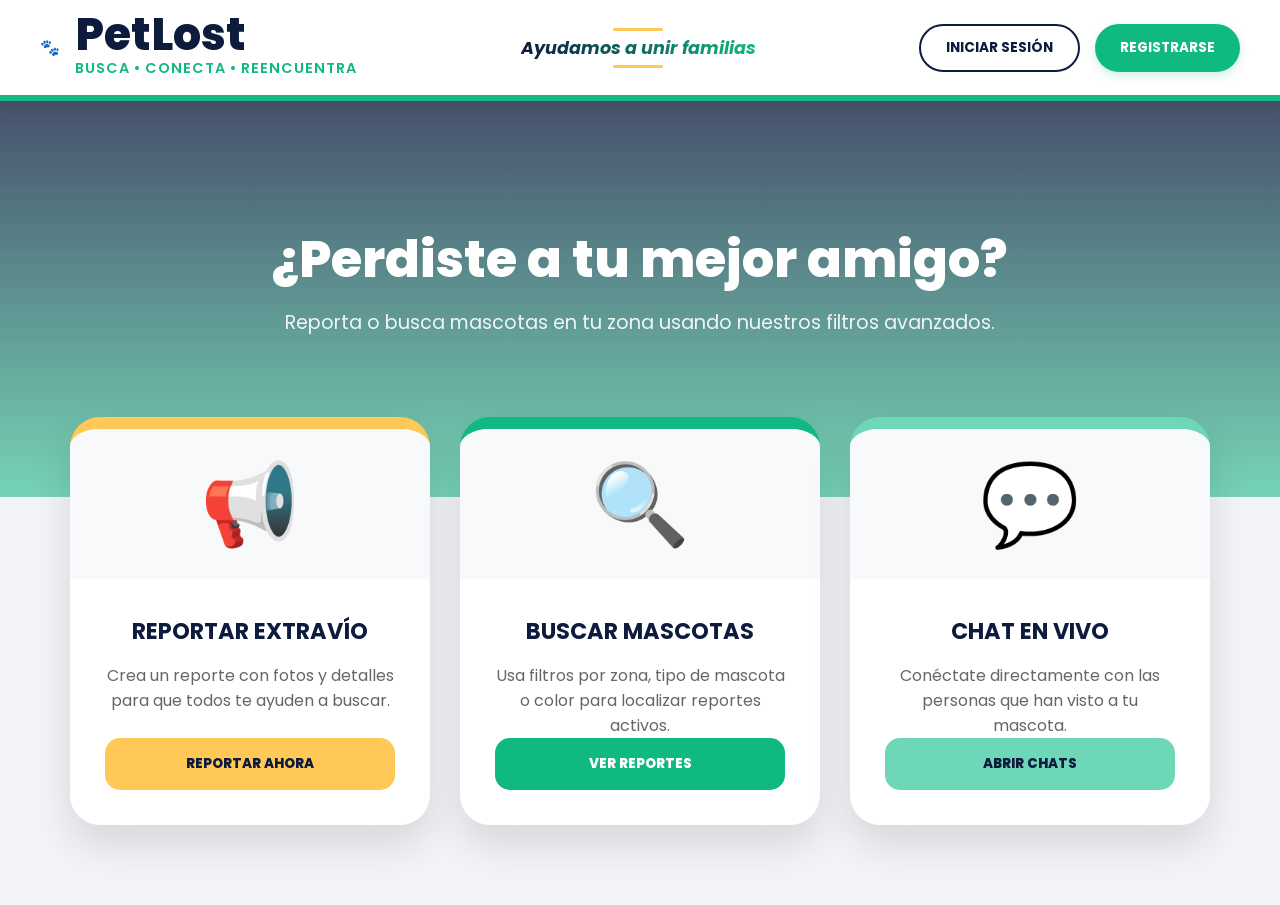
<file: frontend/index.html>
<!DOCTYPE html>
<html lang="es">
<head>
    <meta charset="UTF-8">
    <meta name="viewport" content="width=device-width, initial-scale=1.0">
    <title>PetLost | Ayudamos a unir familias</title>
    <link href="https://fonts.googleapis.com/css2?family=Poppins:wght@400;600;700;800&display=swap" rel="stylesheet">
    <link rel="stylesheet" href="css/style.css">
</head>
<body>

    <nav class="navbar">
        <div class="nav-container">
            <div class="brand-box">
                <div class="logo-placeholder">🐾</div>
                <div class="brand-text">
                    <h1 class="brand-title">PetLost</h1>
                    <span class="brand-tagline">Busca • Conecta • Reencuentra</span>
                </div>
            </div>

            <div class="creative-phrase">
                <div class="decor-line"></div>
                <p>Ayudamos a unir familias</p>
                <div class="decor-line"></div>
            </div>

            <div class="nav-auth">
                <button class="btn btn-login">Iniciar Sesión</button>
                <button class="btn btn-register">Registrarse</button>
            </div>
        </div>
    </nav>

    <header class="hero">
        <div class="hero-overlay">
            <h2>¿Perdiste a tu mejor amigo?</h2>
            <p>Reporta o busca mascotas en tu zona usando nuestros filtros avanzados.</p>
        </div>
    </header>

    <main class="action-grid">
        <div class="card card-orange">
            <div class="card-header">📢</div>
            <div class="card-body">
                <h3>REPORTAR EXTRAVÍO</h3>
                <p>Crea un reporte con fotos y detalles para que todos te ayuden a buscar.</p>
                <button class="btn-card" onclick="window.location.href='reportar.html'">REPORTAR AHORA</button>
            </div>
        </div>

        <div class="card card-green">
            <div class="card-header">🔍</div>
            <div class="card-body">
                <h3>BUSCAR MASCOTAS</h3>
                <p>Usa filtros por zona, tipo de mascota o color para localizar reportes activos.</p>
                <button class="btn-card" onclick="window.location.href='feed.html'">VER REPORTES</button>
            </div>
        </div>

        <div class="card card-cyan">
            <div class="card-header">💬</div>
            <div class="card-body">
                <h3>CHAT EN VIVO</h3>
                <p>Conéctate directamente con las personas que han visto a tu mascota.</p>
                <button class="btn-card" onclick="window.location.href='chat.html'">ABRIR CHATS</button>
            </div>
        </div>
    </main>

    <div id="modalRegistro" class="modal-overlay">
        <div class="modal-content">
            <button class="close-modal" id="closeBtn">&times;</button>
            <div class="modal-body">
                <div class="modal-info">
                    <div class="modal-logo-box">🐾</div>
                    <h3>Únete a PetLost</h3>
                    <p>Crea tu reporte en segundos y recupera a tu mejor amigo de forma rápida.</p>
                </div>
                <div class="modal-form">
                    <h2>Crear Cuenta</h2>
                    <form id="formRegistro">
                        <div class="input-group">
                            <label for="nombreRegistro">Nombre Completo</label>
                            <input type="text" id="nombreRegistro" placeholder="Ej. Angie Moreno" required>
                        </div>
                        <div class="input-group">
                            <label for="emailRegistro">Correo Electrónico</label>
                            <input type="email" id="emailRegistro" placeholder="user@example.com" required>
                        </div>
                        <div class="input-group">
                            <label for="telefonoRegistro">Teléfono</label>
                            <input type="tel" id="telefonoRegistro" placeholder="300 123 4567" required>
                        </div>
                        <div class="input-group">
                            <label for="passwordRegistro">Contraseña</label>
                            <input type="password" id="passwordRegistro" placeholder="********" required>
                        </div>
                        <div class="terms-container">
                            <input type="checkbox" id="checkTerms" required>
                            <label for="checkTerms">Acepto los <a href="#">términos y condiciones</a></label>
                        </div>
                        <button type="submit" class="btn-submit">REGISTRARSE</button>
                    </form>
                    <p class="switch-text">¿Ya tienes cuenta? <a href="#" id="linkToLogin">Inicia sesión</a></p>
                </div>
            </div>
        </div>
    </div>

    <div id="modalLogin" class="modal-overlay">
        <div class="modal-content">
            <button class="close-modal" id="closeLoginBtn">&times;</button>
            <div class="modal-body">
                <div class="modal-info">
                    <div class="modal-logo-box">🔒</div>
                    <h3>¡Hola de nuevo!</h3>
                    <p>Ingresa para revisar tus reportes, alertas de zona y mensajes recientes.</p>
                </div>
                <div class="modal-form">
                    <h2>Iniciar Sesión</h2>
                    <form id="formLogin">
                        <div class="input-group">
                            <label for="emailLogin">Correo Electrónico</label>
                            <input type="email" id="emailLogin" placeholder="user@example.com" required>
                        </div>
                        <div class="input-group">
                            <label for="passwordLogin">Contraseña</label>
                            <input type="password" id="passwordLogin" placeholder="********" required>
                        </div>
                        <div class="terms-container">
                            <input type="checkbox" id="checkTermsLogin" required>
                            <label for="checkTermsLogin">Acepto las políticas de uso de datos.</label>
                        </div>
                        <button type="submit" class="btn-submit">INGRESAR</button>
                    </form>
                    <p class="switch-text">¿No tienes cuenta? <a href="#" id="linkToRegister">Regístrate aquí</a></p>
                </div>
            </div>
        </div>
    </div>

    <script>
        const API_BASE_URL = "http://localhost:8000";

        // Elementos UI Modales
        const modalReg = document.getElementById('modalRegistro');
        const modalLogin = document.getElementById('modalLogin');
        const btnAbrirReg = document.querySelector('.btn-register');
        const btnAbrirLogin = document.querySelector('.btn-login');
        const btnCerrarReg = document.getElementById('closeBtn');
        const btnCerrarLogin = document.getElementById('closeLoginBtn');

        btnAbrirReg.onclick = () => modalReg.style.display = 'flex';
        btnCerrarReg.onclick = () => modalReg.style.display = 'none';
        btnAbrirLogin.onclick = () => modalLogin.style.display = 'flex';
        btnCerrarLogin.onclick = () => modalLogin.style.display = 'none';

        window.onclick = (e) => {
            if (e.target == modalReg) modalReg.style.display = 'none';
            if (e.target == modalLogin) modalLogin.style.display = 'none';
        }

        document.getElementById('linkToRegister').onclick = (e) => {
            e.preventDefault(); modalLogin.style.display = 'none'; modalReg.style.display = 'flex';
        }
        document.getElementById('linkToLogin').onclick = (e) => {
            e.preventDefault(); modalReg.style.display = 'none'; modalLogin.style.display = 'flex';
        }

        // --- SISTEMA DE REGISTRO PERSISTENTE ---
        document.getElementById("formRegistro").addEventListener("submit", async function(e){
            e.preventDefault();
            const nombre = document.getElementById("nombreRegistro").value;
            const email = document.getElementById("emailRegistro").value.toLowerCase().trim();
            const telefono = document.getElementById("telefonoRegistro").value;
            const password = document.getElementById("passwordRegistro").value;

            let localUsers = JSON.parse(localStorage.getItem("usuarios_petlost")) || [];

            if (localUsers.find(u => u.email === email)) {
                alert("Este correo electrónico ya está registrado localmente.");
                return;
            }

            const nuevoUsuario = {
                name: nombre,
                email: email,
                phone: telefono,
                password: password,
                role: email.includes("admin") ? "admin" : "user"
            };

            // Guardar localmente
            localUsers.push(nuevoUsuario);
            localStorage.setItem("usuarios_petlost", JSON.stringify(localUsers));

            // Intentar replicar al backend en Java de forma transparente
            try {
                await fetch(`${API_BASE_URL}/register`, {
                    method: "POST",
                    headers: { "Content-Type": "application/json" },
                    body: JSON.stringify({ name: nombre, email, password, role: nuevoUsuario.role })
                });
            } catch (err) {
                console.log("Servidor API apagado. Guardado local en navegador completado con éxito.");
            }

            alert("¡Usuario registrado con éxito! Ya puedes iniciar sesión.");
            modalReg.style.display = 'none';
            modalLogin.style.display = 'flex';
            document.getElementById("formRegistro").reset();
        });

        // --- SISTEMA DE INICIO DE SESIÓN INTEGRADO (LOCAL Y API) ---
        document.getElementById("formLogin").addEventListener("submit", async function(e){
            e.preventDefault();
            const emailInput = document.getElementById("emailLogin").value.toLowerCase().trim();
            const passwordInput = document.getElementById("passwordLogin").value;

            // 1. Verificación local inmediata (Offline First)
            const localUsers = JSON.parse(localStorage.getItem("usuarios_petlost")) || [];
            const userFoundLocal = localUsers.find(u => u.email === emailInput && u.password === passwordInput);

            if (userFoundLocal) {
                localStorage.setItem("token", "local-jwt-session-" + btoa(emailInput));
                localStorage.setItem("user_name", userFoundLocal.name);
                localStorage.setItem("user_role", userFoundLocal.role);
                
                redirigirPorRol(userFoundLocal.role, userFoundLocal.name);
                return;
            }

            // 2. Consulta de respaldo al Backend en Java (Online Mode)
            try {
                const response = await fetch(`${API_BASE_URL}/login`, {
                    method: "POST",
                    headers: { "Content-Type": "application/json" },
                    body: JSON.stringify({ email: emailInput, password: passwordInput })
                });

                if (response.ok) {
                    const data = await response.json();
                    localStorage.setItem("token", data.token);
                    localStorage.setItem("user_name", data.user.name);
                    localStorage.setItem("user_role", data.user.role);

                    redirigirPorRol(data.user.role, data.user.name);
                } else {
                    const errData = await response.json();
                    alert(errData.message || "Credenciales incorrectas.");
                }
            } catch (error) {
                alert("Error de autenticación: Las credenciales no coinciden en este navegador y el servidor Java remoto está desconectado.");
            }
        });

        function redirigirPorRol(role, name) {
            modalLogin.style.display = 'none';
            if (role === "admin") {
                alert(`Acceso concedido al Panel de Control. Bienvenido Administrador: ${name}`);
                window.location.href = "admin.html";
            } else {
                alert(`¡Hola de nuevo, ${name}!`);
                window.location.href = "feed.html";
            }
        }
    </script>
</body>
</html>
</file>
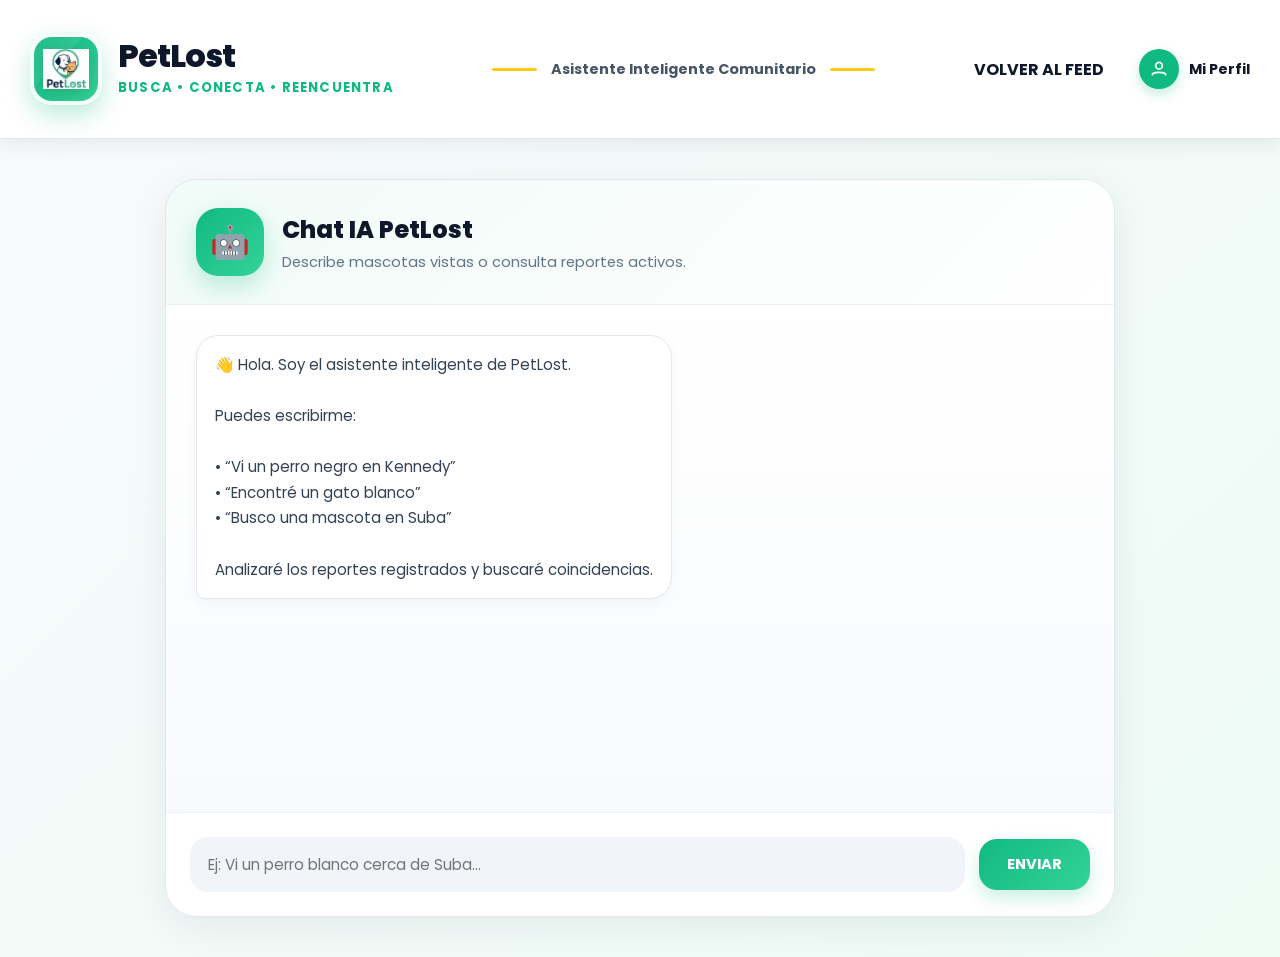
<file: frontend/chat.html>
<!DOCTYPE html>
<html lang="es">
<head>
    <meta charset="UTF-8">
    <meta name="viewport" content="width=device-width, initial-scale=1.0">

    <title>Chat IA | PetLost</title>

    <link href="https://fonts.googleapis.com/css2?family=Poppins:wght@400;500;600;700;800&display=swap" rel="stylesheet">

    <link rel="stylesheet" href="css/style.css">
    <link rel="stylesheet" href="css/chat.css">
</head>
<body>

    <nav class="navbar">

        <div class="nav-container">

            
            <div class="brand-box"
                 onclick="window.location.href='feed.html'"
                 style="
                    cursor:pointer;
                    display:flex;
                    align-items:center;
                    gap:16px;
                 ">

                <div style="
                    width:72px;
                    height:72px;
                    background:linear-gradient(135deg,#10b981,#34d399);
                    border-radius:22px;
                    display:flex;
                    align-items:center;
                    justify-content:center;
                    box-shadow:0 10px 25px rgba(16,185,129,0.28);
                    border:4px solid rgba(255,255,255,0.95);
                    position:relative;
                    overflow:hidden;
                ">

                    <div style="
                        position:absolute;
                        width:100%;
                        height:100%;
                        background:rgba(255,255,255,0.08);
                        transform:rotate(45deg);
                        top:-30px;
                        left:-30px;
                    "></div>

                    <img src="assets/logo.png"
                         alt="PetLost"
                         class="logo-img"
                         style="
                            width:46px;
                            height:46px;
                            object-fit:contain;
                            position:relative;
                            z-index:2;
                            filter:drop-shadow(0 4px 8px rgba(0,0,0,0.15));
                         ">
                </div>

                <div class="brand-text">

                    <h1 class="brand-title"
                        style="
                            font-size:2rem;
                            margin:0;
                            font-weight:800;
                            letter-spacing:-1px;
                            color:#0f172a;
                            line-height:1;
                        ">
                        PetLost
                    </h1>

                    <p class="brand-slogan"
                       style="
                            margin-top:6px;
                            font-size:0.82rem;
                            font-weight:700;
                            color:#10b981;
                            letter-spacing:1.2px;
                            text-transform:uppercase;
                       ">
                        Busca • Conecta • Reencuentra
                    </p>

                </div>

            </div>

            <!-- TEXTO CENTRAL -->
            <div class="mission-box">

                <div class="line-yellow"></div>

                <p class="mission-text">
                    Asistente Inteligente Comunitario
                </p>

                <div class="line-yellow"></div>

            </div>

            <!-- PERFIL -->
            <div class="nav-auth">

                <a href="feed.html"
                   style="
                        text-decoration:none;
                        color:inherit;
                        font-weight:700;
                        margin-right:20px;
                   ">
                    VOLVER AL FEED
                </a>

                <div class="user-menu-container"
                     onclick="window.location.href='perfil.html'"
                     style="
                        cursor:pointer;
                        display:flex;
                        align-items:center;
                        gap:10px;
                     ">

                    <div class="user-profile-icon"
                         style="
                            width:40px;
                            height:40px;
                            display:flex;
                            align-items:center;
                            justify-content:center;
                            background:#10b981;
                            color:white;
                            border-radius:50%;
                            box-shadow:0 5px 12px rgba(16,185,129,0.25);
                         ">

                        <svg viewBox="0 0 24 24"
                             fill="none"
                             style="width:20px;">

                            <circle cx="12"
                                    cy="8"
                                    r="4"
                                    stroke="currentColor"
                                    stroke-width="2"/>

                            <path d="M20 19C20 17.3431 16.4183 16 12 16C7.58172 16 4 17.3431 4 19"
                                  stroke="currentColor"
                                  stroke-width="2"
                                  stroke-linecap="round"/>
                        </svg>

                    </div>

                    <span class="user-label"
                          style="
                                font-weight:700;
                                font-size:0.9rem;
                                color:#0f172a;
                          ">
                        Mi Perfil
                    </span>

                </div>

            </div>

        </div>

    </nav>

    <!-- CHAT -->
    <main class="chat-main-container">

        <div class="chat-card">

            <!-- HEADER CHAT -->
            <div class="chat-header">

                <div class="chat-header-icon">
                    🤖
                </div>

                <div>

                    <h2>
                        Chat IA PetLost
                    </h2>

                    <p>
                        Describe mascotas vistas o consulta reportes activos.
                    </p>

                </div>

            </div>

            <!-- MENSAJES -->
            <div id="chat-box" class="chat-box">

                <div class="mensaje ia">

                    <div class="bubble">

                        👋 Hola. Soy el asistente inteligente de PetLost.

                        <br><br>

                        Puedes escribirme:

                        <br><br>

                        • “Vi un perro negro en Kennedy”
                        <br>

                        • “Encontré un gato blanco”
                        <br>

                        • “Busco una mascota en Suba”

                        <br><br>

                        Analizaré los reportes registrados y buscaré coincidencias.

                    </div>

                </div>

            </div>

            <!-- INPUT -->
            <div class="chat-input-container">

                <input
                    type="text"
                    id="mensaje-input"
                    placeholder="Ej: Vi un perro blanco cerca de Suba..."
                >

                <button onclick="enviarMensaje()">
                    ENVIAR
                </button>

            </div>

        </div>

    </main>

    <script>

        function analizarCoincidencias(mensaje){

            const reportes =
                JSON.parse(
                    localStorage.getItem("reportesMascotas")
                ) || [];

            mensaje = mensaje.toLowerCase();

            let coincidencias = [];

            reportes.forEach(rep => {

                if(
                    mensaje.includes(rep.color.toLowerCase()) ||
                    mensaje.includes(rep.ubicacion.toLowerCase()) ||
                    mensaje.includes(rep.tipo.toLowerCase())
                ){

                    coincidencias.push(rep);
                }

            });

            if(coincidencias.length === 0){

                return `
                    No encontré coincidencias exactas
                    relacionadas con esa descripción.
                `;
            }

            let respuesta =
                `Coincidencias encontradas:<br><br>`;

            coincidencias.forEach(rep => {

                respuesta += `

                    <div style="
                        background:white;
                        border:1px solid #e2e8f0;
                        padding:16px;
                        border-radius:18px;
                        margin-bottom:14px;
                        box-shadow:0 4px 12px rgba(15,23,42,0.04);
                    ">

                        <b style="
                            color:#0f172a;
                            font-size:1rem;
                        ">
                            ${rep.titulo}
                        </b>

                        <br><br>

                        📍 Zona:
                        ${rep.ubicacion}

                        <br>

                        🎨 Color:
                        ${rep.color}

                        <br>

                        🐾 Tipo:
                        ${rep.tipo}

                        <br>

                        📞 Contacto:
                        ${rep.telefono || "No disponible"}

                        <br>

                        📅 Fecha:
                        ${rep.fecha}

                    </div>

                `;
            });

            return respuesta;
        }

        function enviarMensaje(){

            const input =
                document.getElementById("mensaje-input");

            const chatBox =
                document.getElementById("chat-box");

            const mensaje =
                input.value.trim();

            if(!mensaje){
                return;
            }

            chatBox.innerHTML += `

                <div class="mensaje usuario">

                    <div class="bubble">
                        ${mensaje}
                    </div>

                </div>

            `;

            chatBox.scrollTop =
                chatBox.scrollHeight;

            input.value = "";

            setTimeout(() => {

                const respuestaIA =
                    analizarCoincidencias(mensaje);

                chatBox.innerHTML += `

                    <div class="mensaje ia">

                        <div class="bubble">
                            ${respuestaIA}
                        </div>

                    </div>

                `;

                chatBox.scrollTop =
                    chatBox.scrollHeight;

            }, 700);

        }

        document
            .getElementById("mensaje-input")
            .addEventListener("keypress", function(e){

                if(e.key === "Enter"){
                    enviarMensaje();
                }

            });

    </script>

</body>
</html>
</file>
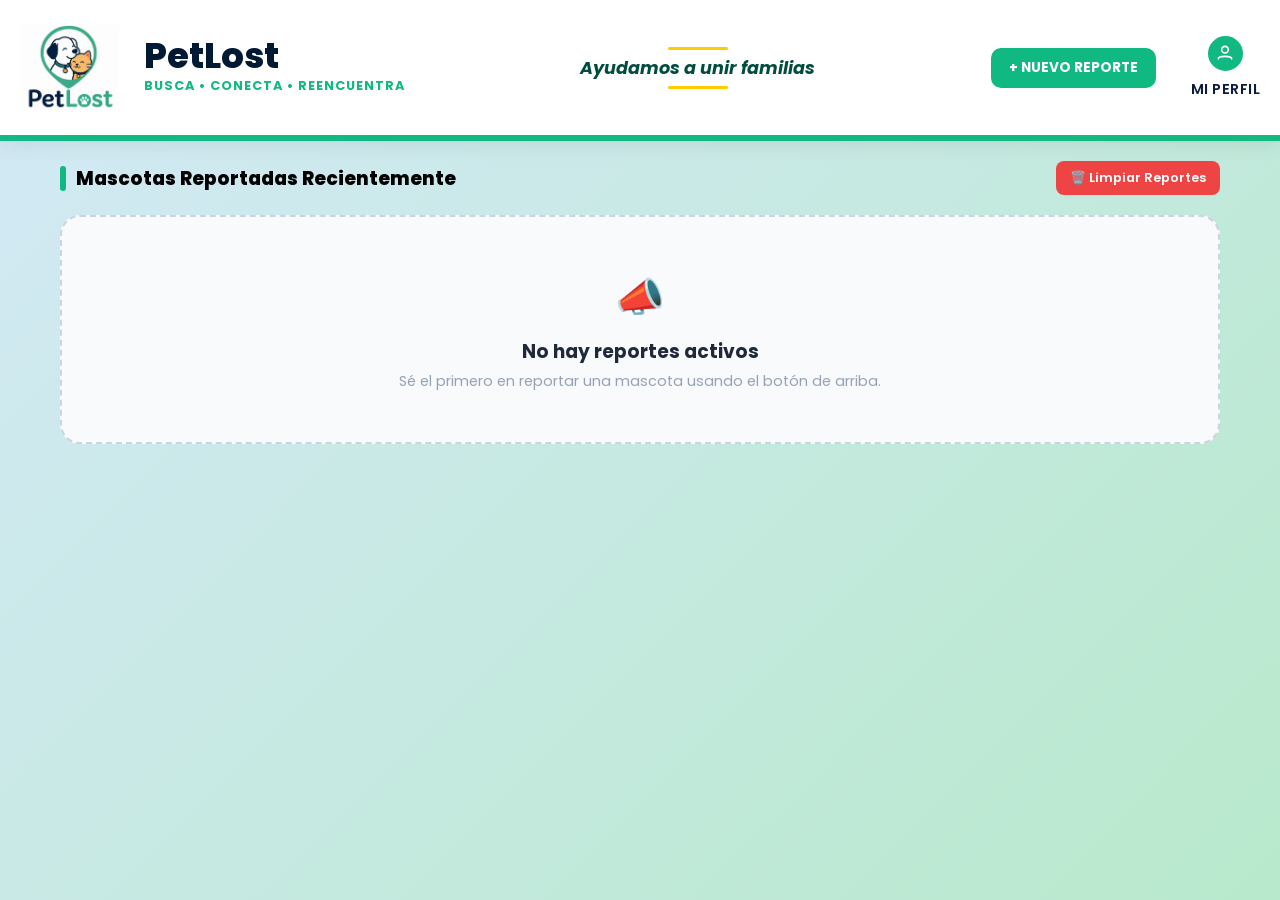
<file: frontend/feed.html>
<!DOCTYPE html>
<html lang="es">
<head>
    <meta charset="UTF-8">
    <meta name="viewport" content="width=device-width, initial-scale=1.0">
    <title>Feed | PetLost</title>
    <link href="https://fonts.googleapis.com/css2?family=Poppins:wght@400;600;700;800&display=swap" rel="stylesheet">
    
    <link rel="stylesheet" href="css/style.css">
    <link rel="stylesheet" href="css/feed.css">
    
    <style>
   
        
        
        .feed-container {
            max-width: 1200px;
            margin: 0 auto;
            padding: 20px;
            display: grid;
            grid-template-columns: repeat(auto-fill, minmax(280px, 1fr));
            gap: 25px;
        }

    
        .pet-card {
            background: #ffffff;
            border-radius: 20px;
            overflow: hidden;
            box-shadow: 0 10px 25px rgba(0, 0, 0, 0.05);
            transition: transform 0.3s ease, box-shadow 0.3s ease;
            display: flex;
            flex-direction: column;
        }

        .pet-card:hover {
            transform: translateY(-5px);
            box-shadow: 0 15px 30px rgba(0, 0, 0, 0.1);
        }

      
        .pet-img-container {
            position: relative;
            width: 100%;
            height: 200px; 
            background: #cbd5e1; 
            display: flex;
            align-items: center;
            justify-content: center;
            overflow: hidden;
        }

       
        .pet-img-container img {
            width: 100%;
            height: 100%;
            object-fit: cover; 
            display: block;
        }

      
        .pet-card-content {
            padding: 20px;
            display: flex;
            flex-direction: column;
            gap: 10px;
        }

        .pet-card-content h3 {
            font-size: 1.2rem;
            font-weight: 800;
            color: #1e293b;
            margin: 0;
        }

        .pet-tags {
            display: flex;
            flex-wrap: wrap;
            gap: 8px;
        }

        .pet-tags span {
            background: #f1f5f9;
            padding: 4px 10px;
            border-radius: 8px;
            font-size: 0.8rem;
            font-weight: 600;
            color: #475569;
        }

    
        .status-label {
            position: absolute;
            top: 12px;
            left: 12px;
            z-index: 10;
            padding: 5px 12px;
            border-radius: 20px;
            font-size: 0.7rem;
            font-weight: 800;
            color: white;
            text-transform: uppercase;
            letter-spacing: 0.5px;
            box-shadow: 0 4px 6px rgba(0,0,0,0.1);
        }

        .status-label.perdido {
            background: #ef4444; /* Rojo */
        }

        .status-label.encontrado {
            background: #10b981; /* Verde */
        }

        /* Botón Limpiar Reportes */
        .btn-limpiar {
            background: #ef4444; 
            color: white; 
            border: none; 
            padding: 8px 14px; 
            border-radius: 8px; 
            font-weight: 600; 
            cursor: pointer; 
            font-size: 0.8rem;
            transition: background 0.2s ease;
        }

        .btn-limpiar:hover {
            background: #dc2626;
        }

      
        #modal-img-container img {
            width: 100%;
            height: 100%;
            object-fit: cover;
        }
    </style>
</head>
<body>

    <nav class="navbar">
        <div class="nav-container">
            <div class="brand-box" onclick="window.location.href='index.html'" style="cursor: pointer;">
                <img src="assets/logo.png" alt="PetLost" class="logo-img">
                <div class="brand-text">
                    <h1 class="brand-title">PetLost</h1>
                    <p class="brand-slogan">BUSCA • CONECTA • REENCUENTRA</p>
                </div>
            </div>

            <div class="mission-box">
                <div class="line-yellow"></div>
                <p class="mission-text">Ayudamos a unir familias</p>
                <div class="line-yellow"></div>
            </div>

            <div class="nav-auth">
                <button class="btn-reportar" onclick="window.location.href='reportar.html'" style="background: #10b981; color: white; border: none; padding: 10px 18px; border-radius: 10px; font-weight: 700; margin-right: 15px; cursor: pointer; font-size: 0.85rem;">
                    + NUEVO REPORTE
                </button>
                <div class="user-menu-container" onclick="window.location.href='perfil.html'" style="cursor: pointer; display: flex; align-items: center; gap: 8px;">
                    <div class="user-profile-icon" style="width: 35px; height: 35px; display: flex; align-items: center; justify-content: center; background: #10b981; color: white; border-radius: 50%;">
                        <svg viewBox="0 0 24 24" fill="none" style="width: 20px;">
                            <circle cx="12" cy="8" r="4" stroke="currentColor" stroke-width="2"/>
                            <path d="M20 19C20 17.3431 16.4183 16 12 16C7.58172 16 4 17.3431 4 19" stroke="currentColor" stroke-width="2" stroke-linecap="round"/>
                        </svg>
                    </div>
                    <span class="user-label" style="font-weight: 600; font-size: 0.9rem;">Mi Perfil</span>
                </div>
            </div>
        </div>
    </nav>

    <div style="max-width: 1200px; margin: 20px auto 0 auto; padding: 0 20px; display: flex; align-items: center; justify-content: space-between; gap: 10px;">
        <div style="display: flex; align-items: center; gap: 10px;">
            <div style="width: 6px; height: 25px; background: #10b981; border-radius: 10px;"></div>
            <h3 style="font-weight: 800; margin: 0; font-family: 'Poppins', sans-serif;">Mascotas Reportadas Recientemente</h3>
        </div>
        <button class="btn-limpiar" onclick="limpiarTodosLosReportes()">🗑️ Limpiar Reportes</button>
    </div>

    <main class="feed-container" id="grid-reportes-comunitarios">
        </main>

    <div id="modalDetalles" class="modal-overlay" style="display: none; position: fixed; top: 0; left: 0; width: 100%; height: 100%; background: rgba(0,0,0,0.5); justify-content: center; align-items: center; z-index: 1000; padding: 20px;">
        <div style="background: white; max-width: 500px; width: 100%; border-radius: 20px; overflow: hidden; position: relative; box-shadow: 0 20px 25px -5px rgba(0,0,0,0.1);">
            <button onclick="cerrarModalDetalles()" style="position: absolute; top: 15px; right: 15px; background: white; border: none; width: 35px; height: 35px; border-radius: 50%; font-size: 1.3rem; cursor: pointer; display: flex; align-items: center; justify-content: center; box-shadow: 0 2px 5px rgba(0,0,0,0.2); color: #64748b; z-index: 10;">&times;</button>
            
            <div id="modal-img-container" style="height: 250px; background: #cbd5e1; display: flex; align-items: center; justify-content: center; position: relative; overflow: hidden;">
                </div>
            
            <div style="padding: 25px;">
                <span id="modal-estado-badge" style="display: inline-block; padding: 4px 10px; border-radius: 12px; font-size: 0.75rem; font-weight: bold; text-transform: uppercase; margin-bottom: 10px; color: white;"></span>
                <h2 id="modal-titulo" style="margin: 0 0 15px 0; font-weight: 800; color: #1e293b;"></h2>
                
                <div id="modal-tags" style="display: flex; gap: 6px; flex-wrap: wrap; margin-bottom: 20px;">
                    </div>

                <h4 style="margin: 0 0 5px 0; color: #475569; font-weight: 700; font-size: 0.9rem;">Descripción:</h4>
                <p id="modal-descripcion" style="margin: 0 0 25px 0; font-size: 0.9rem; color: #64748b; line-height: 1.5; background: #f8fafc; padding: 15px; border-radius: 12px; border: 1px solid #f1f5f9;"></p>
                
                <button id="modal-btn-contactar" style="width: 100%; background: #10b981; color: white; border: none; padding: 14px; border-radius: 12px; font-weight: bold; font-size: 1rem; cursor: pointer; display: flex; align-items: center; justify-content: center; gap: 10px;">
                    💬 CONTACTAR CON EL REPORTANTE
                </button>
            </div>
        </div>
    </div>

    <script>
        document.addEventListener("DOMContentLoaded", () => {
            cargarReportesFeed();
        });

        function cargarReportesFeed() {
            const contenedor = document.getElementById("grid-reportes-comunitarios");
            const todosLosReportes = JSON.parse(localStorage.getItem("reportesMascotas")) || [];

            if (todosLosReportes.length === 0) {
                contenedor.innerHTML = `
                    <div style="grid-column: 1 / -1; text-align: center; padding: 50px 20px; color: #64748b; background: #f8fafc; border-radius: 20px; border: 2px dashed #cbd5e1; width: 100%; max-width:100%;">
                        <span style="font-size: 2.5rem;">📣</span>
                        <h3 style="margin: 10px 0 5px; color: #1e293b;">No hay reportes activos</h3>
                        <p style="margin: 0; font-size: 0.9rem; color: #94a3b8;">Sé el primero en reportar una mascota usando el botón de arriba.</p>
                    </div>
                `;
                return;
            }

            contenedor.innerHTML = "";
            
         
            const reportesInvertidos = [...todosLosReportes].reverse();

            reportesInvertidos.forEach((reporte, index) => {
                const claseEstado = reporte.estado === "perdida" ? "perdido" : "encontrado";
                const indiceOriginal = todosLosReportes.length - 1 - index;
                
         
                const tarjetaHTML = `
                    <div class="pet-card" style="cursor: pointer;" data-index="${indiceOriginal}" onclick="manejarClickTarjeta(this)">
                        <div class="pet-img-container">
                            <span class="status-label ${claseEstado}">${reporte.estado.toUpperCase()}</span>
                            <img src="${reporte.foto}" alt="${reporte.titulo}">
                        </div>
                        <div class="pet-card-content">
                            <h3>${reporte.titulo}</h3>
                            <div class="pet-tags">
                                <span>📍 ${reporte.ubicacion}</span>
                                <span>🎨 ${reporte.color}</span>
                            </div>
                        </div>
                    </div>
                `;
                contenedor.innerHTML += tarjetaHTML;
            });
        }

     
        function limpiarTodosLosReportes() {
            if (confirm("¿Estás seguro de que deseas eliminar todos los reportes de mascotas? Esta acción vaciará el feed por completo.")) {
                localStorage.removeItem("reportesMascotas");
                cargarReportesFeed(); 
            }
        }

        function manejarClickTarjeta(elemento) {
            const index = elemento.getAttribute("data-index");
            const todosLosReportes = JSON.parse(localStorage.getItem("reportesMascotas")) || [];
            if (todosLosReportes[index]) {
                abrirDetallesMascota(todosLosReportes[index]);
            }
        }


        function abrirDetallesMascota(reporte) {
            // Formatear también la imagen interna del modal
            document.getElementById("modal-img-container").innerHTML = `<img src="${reporte.foto}" alt="${reporte.titulo}">`;
            document.getElementById("modal-titulo").innerText = reporte.titulo;
            document.getElementById("modal-descripcion").innerText = reporte.descripcion;
            
            const badge = document.getElementById("modal-estado-badge");
            badge.innerText = reporte.estado;
            badge.style.background = reporte.estado === "perdida" ? "#dc2626" : "#10b981";

            document.getElementById("modal-tags").innerHTML = `
                <span style="background: #e2e8f0; padding: 4px 10px; border-radius: 8px; font-size: 0.75rem; font-weight: 600; color: #334155;">📍 Ubicación: ${reporte.ubicacion}</span>
                <span style="background: #e2e8f0; padding: 4px 10px; border-radius: 8px; font-size: 0.75rem; font-weight: 600; color: #334155;">🎨 Color: ${reporte.color}</span>
                <span style="background: #e2e8f0; padding: 4px 10px; border-radius: 8px; font-size: 0.75rem; font-weight: 600; color: #334155;">🐾 Tipo: ${reporte.tipo}</span>
                <span style="background: #e2e8f0; padding: 4px 10px; border-radius: 8px; font-size: 0.75rem; font-weight: 600; color: #334155;">📅 Fecha: ${reporte.fecha}</span>
            `;

            document.getElementById("modal-btn-contactar").onclick = function() {
                window.location.href = `chat.html?contexto=${encodeURIComponent("Chat sobre: " + reporte.titulo)}`;
            };

            document.getElementById("modalDetalles").style.display = "flex";
        }

        function cerrarModalDetalles() {
            document.getElementById("modalDetalles").style.display = "none";
        }

        
        window.onclick = function(event) {
            const modal = document.getElementById("modalDetalles");
            if (event.target == modal) { cerrarModalDetalles(); }
        }
    </script>
</body>
</html>
</file>
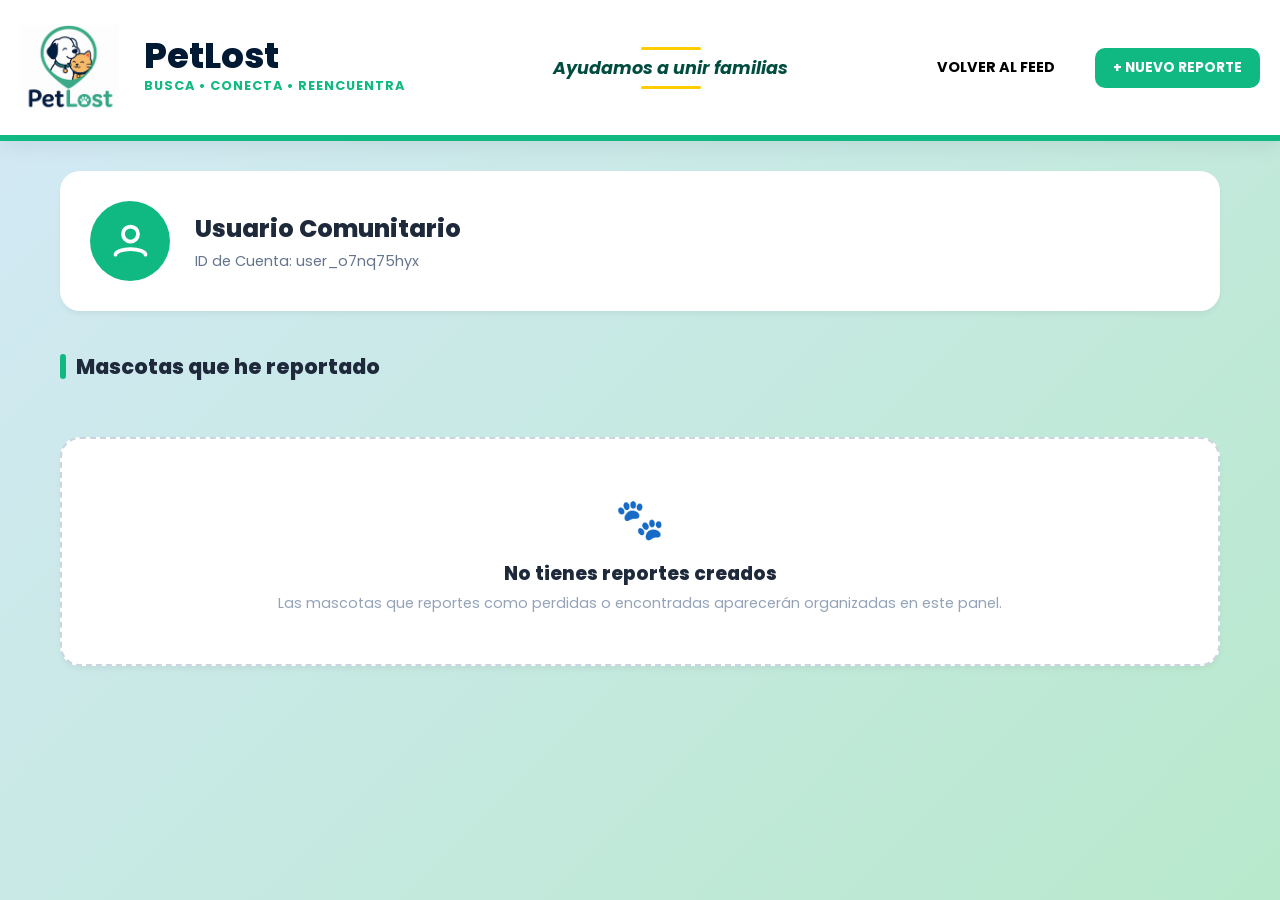
<file: frontend/perfil.html>
<!DOCTYPE html>
<html lang="es">
<head>
    <meta charset="UTF-8">
    <meta name="viewport" content="width=device-width, initial-scale=1.0">
    <title>Mi Perfil | PetLost</title>
    <link href="https://fonts.googleapis.com/css2?family=Poppins:wght@400;600;700;800&display=swap" rel="stylesheet">
    <link rel="stylesheet" href="css/style.css">
    <link rel="stylesheet" href="css/feed.css">
</head>
<body>

    <nav class="navbar">
        <div class="nav-container">
            <div class="brand-box" onclick="window.location.href='index.html'" style="cursor: pointer;">
                <img src="assets/logo.png" alt="PetLost" class="logo-img">
                <div class="brand-text">
                    <h1 class="brand-title">PetLost</h1>
                    <p class="brand-slogan">BUSCA • CONECTA • REENCUENTRA</p>
                </div>
            </div>

            <div class="mission-box">
                <div class="line-yellow"></div>
                <p class="mission-text">Ayudamos a unir familias</p>
                <div class="line-yellow"></div>
            </div>

            <div class="nav-auth">
                <a href="feed.html" style="text-decoration: none; color: inherit; font-weight: 700; margin-right: 20px; font-size: 0.9rem;">VOLVER AL FEED</a>
                <button class="btn-reportar" onclick="window.location.href='reportar.html'" style="background: #10b981; color: white; border: none; padding: 10px 18px; border-radius: 10px; font-weight: 700; cursor: pointer; font-size: 0.85rem;">
                    + NUEVO REPORTE
                </button>
            </div>
        </div>
    </nav>

    <div style="max-width: 1200px; margin: 30px auto; padding: 0 20px;">
        <div style="background: white; padding: 30px; border-radius: 20px; box-shadow: 0 4px 6px -1px rgba(0,0,0,0.05); display: flex; align-items: center; gap: 25px; margin-bottom: 40px;">
            <div style="width: 80px; height: 80px; background: #10b981; color: white; border-radius: 50%; display: flex; align-items: center; justify-content: center;">
                <svg viewBox="0 0 24 24" fill="none" style="width: 45px; color: white;">
                    <circle cx="12" cy="8" r="4" stroke="currentColor" stroke-width="2"/>
                    <path d="M20 19C20 17.3431 16.4183 16 12 16C7.58172 16 4 17.3431 4 19" stroke="currentColor" stroke-width="2" stroke-linecap="round"/>
                </svg>
            </div>
            <div>
                <h2 style="margin: 0; font-weight: 800; color: #1e293b;" id="perfil-nombre-usuario">Usuario Comunitario</h2>
                <p style="margin: 5px 0 0; color: #64748b; font-size: 0.9rem;" id="perfil-id-usuario">ID: Cargando...</p>
            </div>
        </div>

        <main class="feed-container" style="padding: 0;">
            <div style="width: 100%; grid-column: 1 / -1; margin-bottom: 20px; display: flex; align-items: center; gap: 10px;">
                <div style="width: 6px; height: 25px; background: #10b981; border-radius: 10px;"></div>
                <h3 style="font-weight: 800; margin: 0; font-size: 1.3rem; color: #1e293b;">Mascotas que he reportado</h3>
            </div>

            <div id="mis-reportes-lista" style="display: grid; grid-template-columns: repeat(auto-fill, minmax(280px, 1fr)); gap: 25px; width: 100%; grid-column: 1 / -1;">
                </div>
        </main>
    </div>

    <script>
        document.addEventListener("DOMContentLoaded", () => {
          
            if (!localStorage.getItem("userIdActual")) {
                localStorage.setItem("userIdActual", "user_" + Math.random().toString(36).substr(2, 9));
            }

            mostrarDatosIdentidad();
            renderizarMisReportes();
        });

        function mostrarDatosIdentidad() {
            const miUsuarioId = localStorage.getItem("userIdActual");
            document.getElementById("perfil-id-usuario").innerText = `ID de Cuenta: ${miUsuarioId}`;
        }

       
        function renderizarMisReportes() {
            const contenedor = document.getElementById("mis-reportes-lista");
            const miUsuarioId = localStorage.getItem("userIdActual");

            const todosLosReportes = JSON.parse(localStorage.getItem("reportesMascotas")) || [];

         
            const misReportes = todosLosReportes.filter(reporte => reporte.userId === miUsuarioId);

         
            if (misReportes.length === 0) {
                contenedor.innerHTML = `
                    <div style="grid-column: 1 / -1; text-align: center; padding: 50px 20px; color: #64748b; background: white; border-radius: 20px; border: 2px dashed #cbd5e1; box-shadow: 0 4px 6px -1px rgba(0,0,0,0.05);">
                        <span style="font-size: 2.5rem;">🐾</span>
                        <h3 style="margin: 10px 0 5px 0; font-weight: 800; color: #1e293b;">No tienes reportes creados</h3>
                        <p style="margin: 0; font-size: 0.9rem; color: #94a3b8;">Las mascotas que reportes como perdidas o encontradas aparecerán organizadas en este panel.</p>
                    </div>
                `;
                return;
            }

            contenedor.innerHTML = "";
            
         
            misReportes.reverse().forEach(reporte => {
                const claseEstado = reporte.estado === "perdida" ? "perdido" : "encontrado";
                
                const tarjetaHTML = `
                    <div class="pet-card" id="card-${reporte.id}">
                        <div class="pet-img-container" style="height: 180px; position: relative; background: #f1f5f9; display: flex; align-items: center; justify-content: center; overflow: hidden;">
                            <span class="status-label ${claseEstado}" style="position: absolute; top: 12px; left: 12px; font-size: 0.7rem; font-weight: bold; text-transform: uppercase;">${reporte.estado}</span>
                            ${reporte.foto} 
                        </div>
                        <div class="pet-card-content" style="padding: 18px; display: flex; flex-direction: column;">
                            <h3 style="margin: 0 0 10px 0; font-size: 1.15rem; color: #1e293b; font-weight: 700; white-space: nowrap; overflow: hidden; text-overflow: ellipsis;">${reporte.titulo}</h3>
                            <div class="pet-tags" style="display: flex; gap: 6px; flex-wrap: wrap; margin-bottom: 12px;">
                                <span style="background: #f1f5f9; color: #475569; padding: 4px 8px; border-radius: 8px; font-size: 0.75rem; font-weight: 600;">📍 ${reporte.ubicacion}</span>
                                <span style="background: #f1f5f9; color: #475569; padding: 4px 8px; border-radius: 8px; font-size: 0.75rem; font-weight: 600;">🎨 ${reporte.color}</span>
                            </div>
                            <p style="font-size: 0.85rem; color: #64748b; margin: 0 0 15px 0; display: -webkit-box; -webkit-line-clamp: 2; -webkit-box-orient: vertical; overflow: hidden; line-height: 1.4;">
                                ${reporte.descripcion}
                            </p>
                            
                            <div style="display: flex; gap: 10px; margin-top: auto; padding-top: 10px; border-top: 1px solid #f1f5f9;">
                                <span style="font-size: 0.75rem; color: #94a3b8; align-self: center; font-weight: 600;">📅 ${reporte.fecha}</span>
                                <button class="btn-card-details" style="margin-left: auto; background: #fee2e2; color: #dc2626; border: none; padding: 6px 12px; border-radius: 8px; font-weight: bold; cursor: pointer; font-size: 0.75rem; transition: background 0.2s;" onclick="eliminarReporte('${reporte.id}')">
                                    ELIMINAR
                                </button>
                            </div>
                        </div>
                    </div>
                `;
                contenedor.innerHTML += tarjetaHTML;
            });
        }

      
        function eliminarReporte(reporteId) {
            if (confirm("¿Estás seguro de que deseas eliminar permanentemente este reporte de la plataforma?")) {
                let todosLosReportes = JSON.parse(localStorage.getItem("reportesMascotas")) || [];
                
          
                todosLosReportes = todosLosReportes.filter(reporte => reporte.id !== reporteId);
      
                localStorage.setItem("reportesMascotas", JSON.stringify(todosLosReportes));
                
          
                renderizarMisReportes();
                alert("El reporte ha sido retirado del tablón comunitario con éxito.");
            }
        }
    </script>
</body>
</html>
</file>
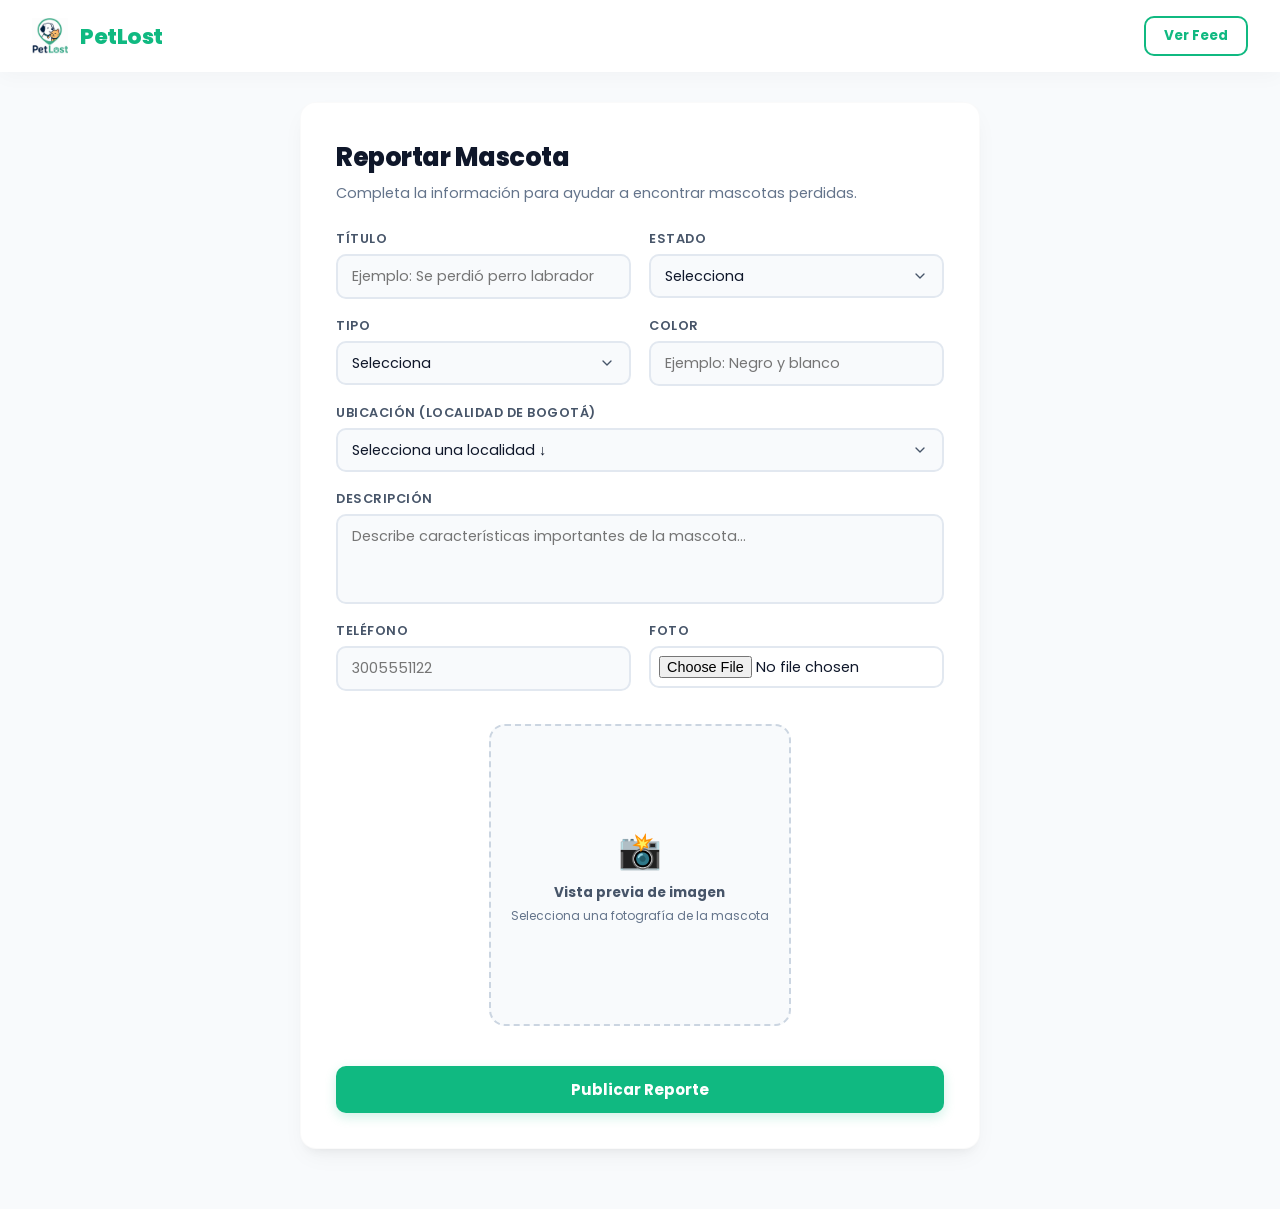
<file: frontend/reportar.html>
<!DOCTYPE html>
<html lang="es">
<head>
    <meta charset="UTF-8">
    <meta name="viewport" content="width=device-width, initial-scale=1.0">
    <title>Reportar Mascota | PetLost</title>
    <link href="https://fonts.googleapis.com/css2?family=Poppins:wght@400;500;600;700;800&display=swap" rel="stylesheet">

    <style>
        :root {
            --primary: #10b981;
            --primary-hover: #059669;
            --background: #f8fafc;
            --surface: #ffffff;
            --text-main: #0f172a;
            --text-muted: #64748b;
            --border: #e2e8f0;
            --radius-md: 10px;
            --radius-lg: 16px;
            --shadow: 0 10px 25px -5px rgba(0, 0, 0, 0.05), 0 8px 10px -6px rgba(0, 0, 0, 0.05);
            --transition: all 0.25s ease;
        }

        *{
            margin: 0;
            padding: 0;
            box-sizing: border-box;
            font-family: 'Poppins', sans-serif;
        }

        body{
            background: var(--background);
            min-height: 100vh;
            color: var(--text-main);
            display: flex;
            flex-direction: column;
        }

        /* Navbar */
        .navbar{
            width: 100%;
            background: var(--surface);
            padding: 16px 32px; 
            display: flex;
            justify-content: space-between;
            align-items: center;
            box-shadow: 0 4px 20px rgba(0, 0, 0, 0.03);
            position: sticky;
            top: 0;
            z-index: 10;
        }

        .logo{
            display: flex;
            align-items: center;
            gap: 12px;
            cursor: pointer;
        }

        .logo img{
            width: 36px; 
            height: 36px;
            object-fit: cover;
        }

        .logo h1{
            font-size: 1.35rem; 
            font-weight: 800;
            color: var(--primary);
            letter-spacing: -0.5px;
        }

        .btn-feed{
            background: transparent;
            color: var(--primary);
            border: 2px solid var(--primary);
            padding: 8px 18px; 
            border-radius: var(--radius-md);
            cursor: pointer;
            font-weight: 700;
            font-size: 0.85rem;
            transition: var(--transition);
        }

        .btn-feed:hover {
            background: var(--primary);
            color: white;
        }

       
        .container{
            width: 100%;
            max-width: 720px; 
            margin: 30px auto 60px auto; /* Aumentado margen inferior para dar espacio al menú */
            padding: 0 20px;
            flex: 1;
        }

        .card{
            background: var(--surface);
            border-radius: var(--radius-lg);
            padding: 35px; 
            box-shadow: var(--shadow);
            border: 1px solid rgba(0, 0, 0, 0.02);
        }

        .titulo{
            font-size: 1.6rem; 
            font-weight: 800;
            margin-bottom: 6px;
            letter-spacing: -0.5px;
        }

        .subtitulo{
            color: var(--text-muted);
            font-size: 0.9rem;
            margin-bottom: 25px; 
            line-height: 1.5;
        }

       
        .grid{
            display: grid;
            grid-template-columns: 1fr 1fr;
            gap: 18px; 
        }

        .campo{
            display: flex;
            flex-direction: column;
            gap: 6px; 
        }

        .campo-full{
            grid-column: 1 / -1;
        }

        label{
            font-weight: 600;
            font-size: 0.8rem; 
            color: #475569;
            text-transform: uppercase;
            letter-spacing: 0.5px;
        }

        input,
        select,
        textarea{
            width: 100%;
            border: 2px solid var(--border);
            border-radius: var(--radius-md); 
            padding: 10px 14px; 
            font-size: 0.9rem; 
            outline: none;
            transition: var(--transition);
            background: #f8fafc;
            color: var(--text-main);
        }

        select {
            cursor: pointer;
            appearance: none; 
            background-image: url("data:image/svg+xml;charset=UTF-8,%3csvg xmlns='http://www.w3.org/2000/svg' viewBox='0 0 24 24' fill='none' stroke='%23475569' stroke-width='2' stroke-linecap='round' stroke-linejoin='round'%3e%3cpolyline points='6 9 12 15 18 9'%3e%3c/polyline%3e%3c/svg%3e");
            background-repeat: no-repeat;
            background-position: right 14px center;
            background-size: 16px;
            padding-right: 40px;
        }

        input:focus,
        select:focus,
        textarea:focus{
            border-color: var(--primary);
            background: var(--surface);
            box-shadow: 0 0 0 4px rgba(16, 185, 129, 0.1);
        }

        input[type="file"] {
            padding: 8px;
            background: var(--surface);
            cursor: pointer;
        }

        textarea{
            resize: none;
            min-height: 90px; 
        }

        
        .preview{
            width: 8cm;   
            height: 8cm;  
            margin: 15px auto; 
            border-radius: var(--radius-lg);
            overflow: hidden;
            position: relative;
            border: 2px dashed #cbd5e1;
            background: #f8fafc; 
            display: flex;
            flex-direction: column;
            align-items: center;
            justify-content: center;
            text-align: center;
            transition: var(--transition);
        }

        .preview img {
            width: 100%;
            height: 100%;
            object-fit: cover; 
            display: block;
        }

        .preview-icon{
            font-size: 2.2rem; 
            margin-bottom: 6px;
        }

        .preview-text{
            font-weight: 700;
            color: #475569;
            font-size: 0.85rem;
        }

        .preview-subtext{
            color: var(--text-muted);
            font-size: 0.75rem;
            margin-top: 4px;
            padding: 0 20px;
        }

    
        .btn-publicar{
            width: 100%;
            margin-top: 25px;
            background: var(--primary);
            color: white;
            border: none;
            padding: 12px;
            border-radius: var(--radius-md);
            font-size: 0.95rem;
            font-weight: 700;
            cursor: pointer;
            transition: var(--transition);
            box-shadow: 0 4px 12px rgba(16, 185, 129, 0.2);
        }

        .btn-publicar:hover{
            background: var(--primary-hover);
            transform: translateY(-1px);
            box-shadow: 0 6px 20px rgba(16, 185, 129, 0.3);
        }
        
        .btn-publicar:active {
            transform: translateY(1px);
        }

       
        .mensaje{
            margin-top: 16px;
            padding: 12px 16px;
            border-radius: var(--radius-md);
            font-size: 0.9rem;
            font-weight: 600;
            display: none;
            animation: fadeIn 0.3s ease;
        }

        .success{
            background: #dcfce7;
            color: #166534;
            border: 1px solid #bbf7d0;
        }

        .error{
            background: #fee2e2;
            color: #991b1b;
            border: 1px solid #fecaca;
        }

        @keyframes fadeIn {
            from { opacity: 0; transform: translateY(-5px); }
            to { opacity: 1; transform: translateY(0); }
        }

        @media(max-width: 768px){
            .grid{
                grid-template-columns: 1fr;
                gap: 14px;
            }
            .card{
                padding: 24px;
            }
            .navbar{
                padding: 14px 20px;
            }
            .preview {
                width: 100%;
                max-width: 8cm;
            }
        }
    </style>
</head>
<body>

    <nav class="navbar">
        <div class="logo" onclick="window.location.href='feed.html'">
            <img src="assets/logo.png" alt="PetLost">
            <h1>PetLost</h1>
        </div>
        <button class="btn-feed" onclick="window.location.href='feed.html'">
            Ver Feed
        </button>
    </nav>

    <div class="container">
        <div class="card">
            <h2 class="titulo">Reportar Mascota</h2>
            <p class="subtitulo">
                Completa la información para ayudar a encontrar mascotas perdidas.
            </p>

            <form id="formReporte">
                <div class="grid">
                    <div class="campo">
                        <label for="titulo">Título</label>
                        <input type="text" id="titulo" placeholder="Ejemplo: Se perdió perro labrador" required>
                    </div>

                    <div class="campo">
                        <label for="estado">Estado</label>
                        <select id="estado" required>
                            <option value="">Selecciona</option>
                            <option value="perdida">Perdida</option>
                            <option value="encontrada">Encontrada</option>
                        </select>
                    </div>

                    <div class="campo">
                        <label for="tipo">Tipo</label>
                        <select id="tipo" required>
                            <option value="">Selecciona</option>
                            <option value="Perro">Perro</option>
                            <option value="Gato">Gato</option>
                            <option value="Ave">Ave</option>
                            <option value="Otro">Otro</option>
                        </select>
                    </div>

                    <div class="campo">
                        <label for="color">Color</label>
                        <input type="text" id="color" placeholder="Ejemplo: Negro y blanco" required>
                    </div>

                    <div class="campo campo-full">
                        <label for="ubicacion">Ubicación (Localidad de Bogotá)</label>
                        <select id="ubicacion" required>
                            <option value="">Selecciona una localidad ↓</option>
                            <option value="Antonio Nariño">Antonio Nariño</option>
                            <option value="Barrios Unidos">Barrios Unidos</option>
                            <option value="Bosa">Bosa</option>
                            <option value="Chapinero">Chapinero</option>
                            <option value="Ciudad Bolívar">Ciudad Bolívar</option>
                            <option value="Engativá">Engativá</option>
                            <option value="Fontibón">Fontibón</option>
                            <option value="Kennedy">Kennedy</option>
                            <option value="La Candelaria">La Candelaria</option>
                            <option value="Los Mártires">Los Mártires</option>
                            <option value="Puente Aranda">Puente Aranda</option>
                            <option value="Rafael Uribe Uribe">Rafael Uribe Uribe</option>
                            <option value="San Cristóbal">San Cristóbal</option>
                            <option value="Santa Fé">Santa Fé</option>
                            <option value="Suba">Suba</option>
                            <option value="Teusaquillo">Teusaquillo</option>
                            <option value="Tunjuelito">Tunjuelito</option>
                            <option value="Usaquén">Usaquén</option>
                            <option value="Usme">Usme</option>
                            <option value="Sumapaz">Sumapaz</option>
                        </select>
                    </div>

                    <div class="campo campo-full">
                        <label for="descripcion">Descripción</label>
                        <textarea id="descripcion" placeholder="Describe características importantes de la mascota..." required></textarea>
                    </div>

                    <div class="campo">
                        <label for="telefono">Teléfono</label>
                        <input type="tel" id="telefono" placeholder="3005551122" required>
                    </div>

                    <div class="campo">
                        <label for="foto">Foto</label>
                        <input type="file" id="foto" accept="image/*" required>
                    </div>

                    <div class="campo campo-full">
                        <div class="preview" id="previewFoto">
                            <div class="preview-icon">📸</div>
                            <div class="preview-text">Vista previa de imagen</div>
                            <div class="preview-subtext">Selecciona una fotografía de la mascota</div>
                        </div>
                    </div>
                </div>

                <button type="submit" class="btn-publicar">
                    Publicar Reporte
                </button>

                <div id="mensaje"></div>
            </form>
        </div>
    </div>

    <script>
        const inputFoto = document.getElementById("foto");
        const previewFoto = document.getElementById("previewFoto");
        const formReporte = document.getElementById("formReporte");
        const mensaje = document.getElementById("mensaje");

        let imagenBase64 = "";

        inputFoto.addEventListener("change", function(event){
            const archivo = event.target.files[0];
            if(!archivo) return;

            const lector = new FileReader();
            lector.onload = function(e){
                imagenBase64 = e.target.result; 
                previewFoto.innerHTML = `<img src="${imagenBase64}" alt="Mascota">`;
                previewFoto.style.padding = "0"; 
                previewFoto.style.borderStyle = "solid";
            };
            lector.readAsDataURL(archivo);
        });

        class ReporteMascota {
            constructor(titulo, estado, tipo, color, ubicacion, descripcion, foto, telefono){
                this.id = crypto.randomUUID();
                this.titulo = titulo.trim();
                this.estado = estado;
                this.tipo = tipo;
                this.color = color.trim();
                this.ubicacion = ubicacion; 
                this.descripcion = descripcion.trim();
                this.foto = foto; 
                this.telefono = telefono.replace(/\D/g,"");
                this.fecha = new Date().toLocaleDateString(); 
                this.fechaHumana = new Date().toLocaleString();
            }

            validar(){
                if(!this.titulo || !this.descripcion || !this.telefono || !this.ubicacion || !this.foto){
                    throw new Error("Todos los campos son obligatorios, incluyendo la fotografía.");
                }
                if(this.telefono.length < 7){
                    throw new Error("Número telefónico inválido.");
                }
                if(this.descripcion.length < 10){
                    throw new Error("La descripción debe tener al menos 10 caracteres.");
                }
            }

            obtenerObjeto(){
                return {
                    id: this.id,
                    titulo: this.titulo,
                    estado: this.estado,
                    tipo: this.tipo,
                    color: this.color,
                    ubicacion: this.ubicacion,
                    descripcion: this.descripcion,
                    foto: this.foto,
                    telefono: this.telefono,
                    fecha: this.fecha,
                    fechaHumana: this.fechaHumana
                };
            }

            guardarLocal(){
                this.validar();
                const reportesExistentes = JSON.parse(localStorage.getItem("reportesMascotas")) || [];
                reportesExistentes.push(this.obtenerObjeto());
                localStorage.setItem("reportesMascotas", JSON.stringify(reportesExistentes));
            }
        }

        formReporte.addEventListener("submit", function(e){
            e.preventDefault();

            try{
                const titulo = document.getElementById("titulo").value;
                const estado = document.getElementById("estado").value;
                const tipo = document.getElementById("tipo").value;
                const color = document.getElementById("color").value;
                const ubicacion = document.getElementById("ubicacion").value; 
                const descripcion = document.getElementById("descripcion").value;
                const telefono = document.getElementById("telefono").value;

                if(!imagenBase64) {
                    throw new Error("Por favor, selecciona una fotografía de la mascota.");
                }

                const reporte = new ReporteMascota(
                    titulo, estado, tipo, color, ubicacion, descripcion, imagenBase64, telefono
                );

                reporte.guardarLocal();

                mostrarMensaje("¡Reporte guardado con éxito! Redirigiendo al feed...", "success");
                formReporte.reset();
                imagenBase64 = "";

                previewFoto.style.padding = "10px";
                previewFoto.style.borderStyle = "dashed";
                previewFoto.innerHTML = `
                    <div class="preview-icon">📸</div>
                    <div class="preview-text">Vista previa de imagen</div>
                    <div class="preview-subtext">Selecciona una fotografía de la mascota</div>
                `;

                setTimeout(() => {
                    window.location.href = "feed.html";
                }, 1500);

            }catch(error){
                mostrarMensaje(error.message, "error");
            }
        });

        function mostrarMensaje(texto, tipo){
            mensaje.style.display = "block";
            mensaje.className = `mensaje ${tipo}`;
            mensaje.innerText = texto;
        }
    </script>
</body>
</html>
</file>
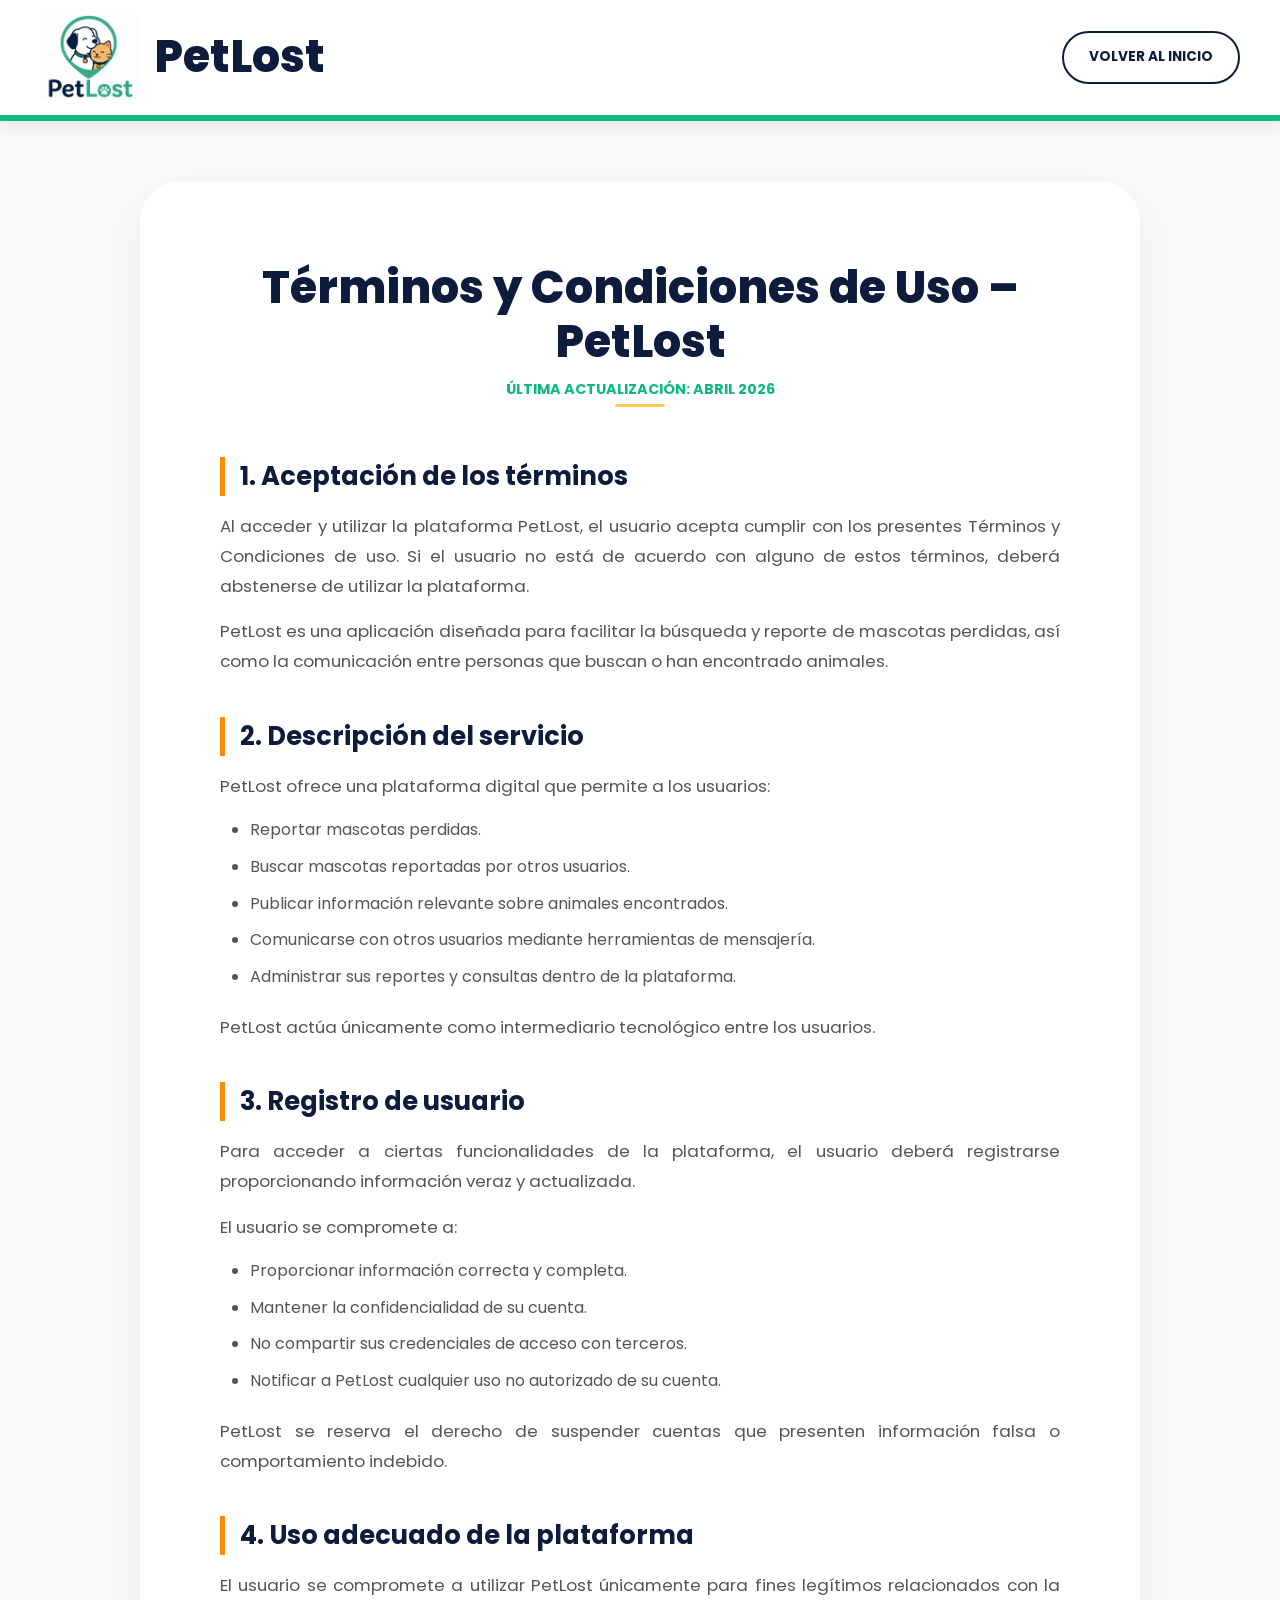
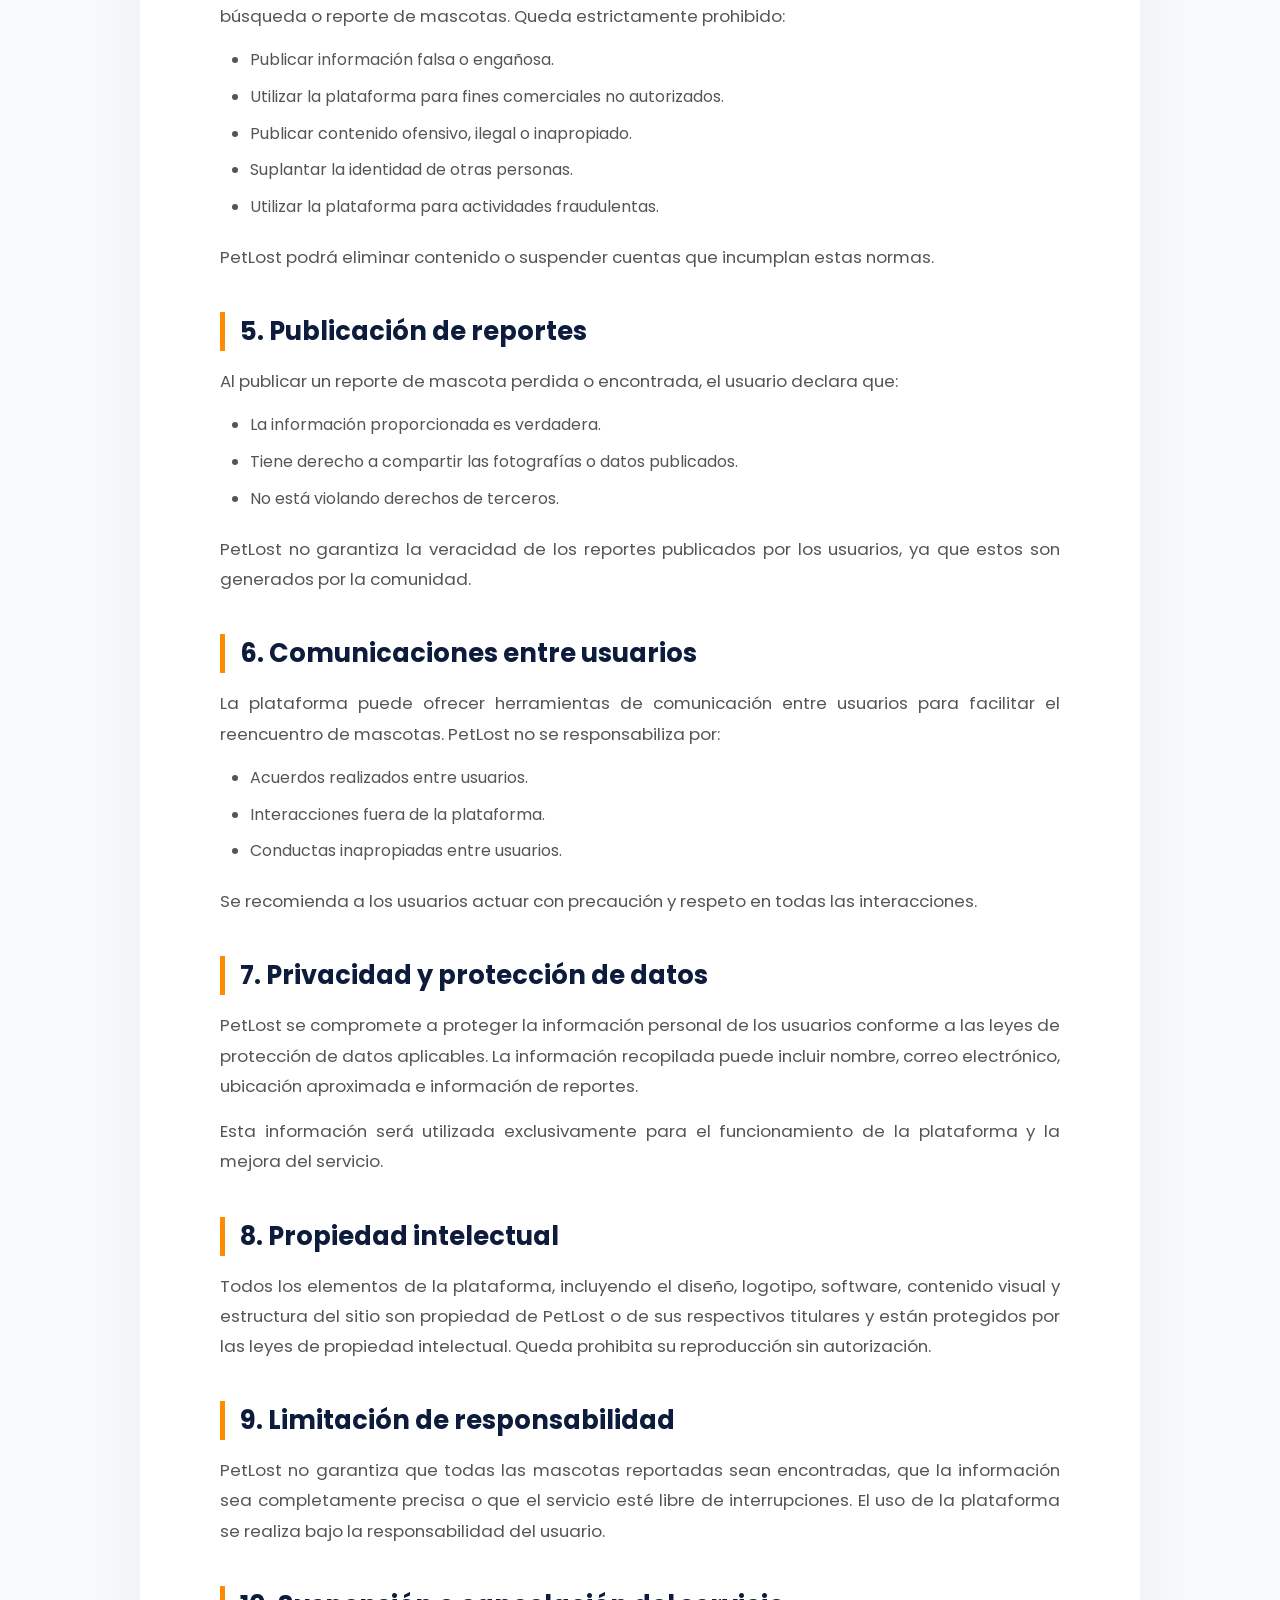
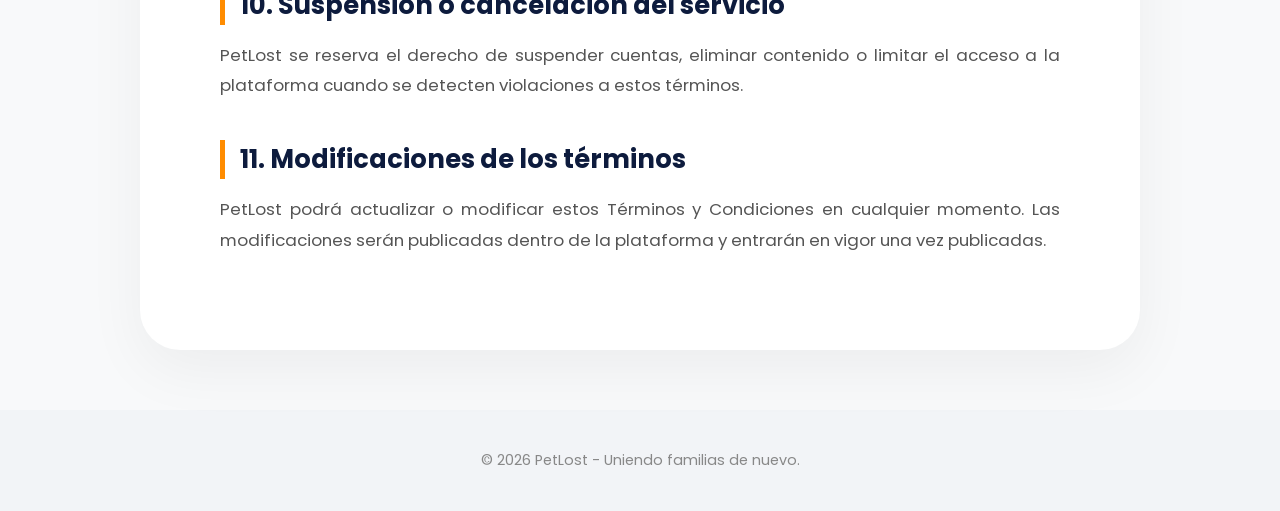
<file: frontend/terminos.html>
<!DOCTYPE html>
<html lang="es">
<head>
    <meta charset="UTF-8">
    <meta name="viewport" content="width=device-width, initial-scale=1.0">
    <title>Términos y Condiciones | PetLost</title>
    <link href="https://fonts.googleapis.com/css2?family=Poppins:wght@400;600;700;800&display=swap" rel="stylesheet">
    <link rel="stylesheet" href="css/style.css">
    <link rel="stylesheet" href="css/terminos.css">
</head>
<body>

    <nav class="navbar">
        <div class="nav-container">
            <a href="index.html" style="text-decoration: none;">
                <div class="brand-box">
                    <img src="assets/logo.png" alt="PetLost" class="logo-img">
                    <div class="brand-text">
                        <h1 class="brand-title">PetLost</h1>
                    </div>
                </div>
            </a>
            <a href="index.html" class="btn btn-login" style="text-decoration: none; text-align: center; line-height: 1.8;">Volver al Inicio</a>
        </div>
    </nav>

    <main class="terms-wrapper">
        <div class="terms-card">
            <header class="terms-header">
                <h1>Términos y Condiciones de Uso – PetLost</h1>
                <p class="update-date">Última actualización: Abril 2026</p>
                <div class="decor-line"></div>
            </header>

            <section class="terms-body">
                <article>
                    <h2>1. Aceptación de los términos</h2>
                    <p>Al acceder y utilizar la plataforma PetLost, el usuario acepta cumplir con los presentes Términos y Condiciones de uso. Si el usuario no está de acuerdo con alguno de estos términos, deberá abstenerse de utilizar la plataforma.</p>
                    <p>PetLost es una aplicación diseñada para facilitar la búsqueda y reporte de mascotas perdidas, así como la comunicación entre personas que buscan o han encontrado animales.</p>
                </article>

                <article>
                    <h2>2. Descripción del servicio</h2>
                    <p>PetLost ofrece una plataforma digital que permite a los usuarios:</p>
                    <ul>
                        <li>Reportar mascotas perdidas.</li>
                        <li>Buscar mascotas reportadas por otros usuarios.</li>
                        <li>Publicar información relevante sobre animales encontrados.</li>
                        <li>Comunicarse con otros usuarios mediante herramientas de mensajería.</li>
                        <li>Administrar sus reportes y consultas dentro de la plataforma.</li>
                    </ul>
                    <p>PetLost actúa únicamente como intermediario tecnológico entre los usuarios.</p>
                </article>

                <article>
                    <h2>3. Registro de usuario</h2>
                    <p>Para acceder a ciertas funcionalidades de la plataforma, el usuario deberá registrarse proporcionando información veraz y actualizada.</p>
                    <p>El usuario se compromete a:</p>
                    <ul>
                        <li>Proporcionar información correcta y completa.</li>
                        <li>Mantener la confidencialidad de su cuenta.</li>
                        <li>No compartir sus credenciales de acceso con terceros.</li>
                        <li>Notificar a PetLost cualquier uso no autorizado de su cuenta.</li>
                    </ul>
                    <p>PetLost se reserva el derecho de suspender cuentas que presenten información falsa o comportamiento indebido.</p>
                </article>

                <article>
                    <h2>4. Uso adecuado de la plataforma</h2>
                    <p>El usuario se compromete a utilizar PetLost únicamente para fines legítimos relacionados con la búsqueda o reporte de mascotas. Queda estrictamente prohibido:</p>
                    <ul>
                        <li>Publicar información falsa o engañosa.</li>
                        <li>Utilizar la plataforma para fines comerciales no autorizados.</li>
                        <li>Publicar contenido ofensivo, ilegal o inapropiado.</li>
                        <li>Suplantar la identidad de otras personas.</li>
                        <li>Utilizar la plataforma para actividades fraudulentas.</li>
                    </ul>
                    <p>PetLost podrá eliminar contenido o suspender cuentas que incumplan estas normas.</p>
                </article>

                <article>
                    <h2>5. Publicación de reportes</h2>
                    <p>Al publicar un reporte de mascota perdida o encontrada, el usuario declara que:</p>
                    <ul>
                        <li>La información proporcionada es verdadera.</li>
                        <li>Tiene derecho a compartir las fotografías o datos publicados.</li>
                        <li>No está violando derechos de terceros.</li>
                    </ul>
                    <p>PetLost no garantiza la veracidad de los reportes publicados por los usuarios, ya que estos son generados por la comunidad.</p>
                </article>

                <article>
                    <h2>6. Comunicaciones entre usuarios</h2>
                    <p>La plataforma puede ofrecer herramientas de comunicación entre usuarios para facilitar el reencuentro de mascotas. PetLost no se responsabiliza por:</p>
                    <ul>
                        <li>Acuerdos realizados entre usuarios.</li>
                        <li>Interacciones fuera de la plataforma.</li>
                        <li>Conductas inapropiadas entre usuarios.</li>
                    </ul>
                    <p>Se recomienda a los usuarios actuar con precaución y respeto en todas las interacciones.</p>
                </article>

                <article>
                    <h2>7. Privacidad y protección de datos</h2>
                    <p>PetLost se compromete a proteger la información personal de los usuarios conforme a las leyes de protección de datos aplicables. La información recopilada puede incluir nombre, correo electrónico, ubicación aproximada e información de reportes.</p>
                    <p>Esta información será utilizada exclusivamente para el funcionamiento de la plataforma y la mejora del servicio.</p>
                </article>

                <article>
                    <h2>8. Propiedad intelectual</h2>
                    <p>Todos los elementos de la plataforma, incluyendo el diseño, logotipo, software, contenido visual y estructura del sitio son propiedad de PetLost o de sus respectivos titulares y están protegidos por las leyes de propiedad intelectual. Queda prohibita su reproducción sin autorización.</p>
                </article>

                <article>
                    <h2>9. Limitación de responsabilidad</h2>
                    <p>PetLost no garantiza que todas las mascotas reportadas sean encontradas, que la información sea completamente precisa o que el servicio esté libre de interrupciones. El uso de la plataforma se realiza bajo la responsabilidad del usuario.</p>
                </article>

                <article>
                    <h2>10. Suspensión o cancelación del servicio</h2>
                    <p>PetLost se reserva el derecho de suspender cuentas, eliminar contenido o limitar el acceso a la plataforma cuando se detecten violaciones a estos términos.</p>
                </article>

                <article>
                    <h2>11. Modificaciones de los términos</h2>
                    <p>PetLost podrá actualizar o modificar estos Términos y Condiciones en cualquier momento. Las modificaciones serán publicadas dentro de la plataforma y entrarán en vigor una vez publicadas.</p>
                </article>
            </section>
        </div>
    </main>

    <footer class="simple-footer">
        <p>© 2026 PetLost - Uniendo familias de nuevo.</p>
    </footer>

</body>
</html>
</file>
<file: frontend/css/style.css>
:root {
    --azul-oscuro: #0D1B3D;
    --verde-pet: #10B981;
    --verde-claro: #6ED7B7;
    --naranja: #FFC857;
    --blanco: #ffffff;
    --gris-fondo: #F2F4F7;
}

* {
    margin: 0;
    padding: 0;
    box-sizing: border-box;
    font-family: 'Poppins', sans-serif;
}

body {
    background-color: var(--gris-fondo);
}

/* --- NAVBAR --- */
.navbar {
    background: var(--blanco);
    padding: 15px 0;
    border-bottom: 6px solid var(--verde-pet);
    box-shadow: 0 4px 20px rgba(0,0,0,0.08);
    position: sticky;
    top: 0;
    z-index: 1000;
}

.nav-container {
    display: flex;
    justify-content: space-between;
    align-items: center;
    max-width: 1400px;
    margin: 0 auto;
    padding: 0 40px;
}

.brand-box {
    display: flex;
    align-items: center;
    gap: 15px;
}

.logo-img {
    height: 85px; 
    width: auto;
}

.brand-title {
    font-size: 2.8rem;
    font-weight: 800;
    color: var(--azul-oscuro);
    line-height: 0.9;
}

.brand-tagline {
    font-size: 0.9rem;
    color: var(--verde-pet);
    font-weight: 600;
    text-transform: uppercase;
    letter-spacing: 1px;
}

/* --- FRASCE CREATIVA --- */
.creative-phrase {
    text-align: center;
}

.creative-phrase p {
    font-size: 1.1rem;
    font-weight: 700;
    color: var(--azul-oscuro);
    font-style: italic;
    background: linear-gradient(to right, var(--azul-oscuro), var(--verde-pet));
    -webkit-background-clip: text;
    -webkit-text-fill-color: transparent;
}

.decor-line {
    width: 50px;
    height: 3px;
    background: var(--naranja);
    border-radius: 10px;
    margin: 4px auto;
}

/* --- BOTONES DE AUTENTICACIÓN --- */
.nav-auth {
    display: flex;
    gap: 15px;
}

.btn {
    padding: 12px 25px;
    border-radius: 50px;
    font-weight: 700;
    cursor: pointer;
    transition: 0.3s;
    text-transform: uppercase;
    font-size: 0.85rem;
}

.btn-login {
    background: transparent;
    border: 2px solid var(--azul-oscuro);
    color: var(--azul-oscuro);
}

.btn-register {
    background: var(--verde-pet);
    border: none;
    color: white;
    box-shadow: 0 4px 10px rgba(16, 185, 129, 0.2);
}

.btn-register:hover {
    background: var(--azul-oscuro);
    transform: translateY(-2px);
}

/* --- HERO SECTION --- */
.hero {
    background: linear-gradient(rgba(13, 27, 61, 0.75), rgba(16, 185, 129, 0.55)), 
                url('https://images.unsplash.com/photo-1544568100-847a948585b9?auto=format&fit=crop&w=1200&q=80');
    background-size: cover;
    background-position: center;
    padding: 120px 5% 160px;
    text-align: center;
    color: white;
}

.hero h2 {
    font-size: 3.2rem;
    font-weight: 800;
    margin-bottom: 10px;
}

.hero p {
    font-size: 1.2rem;
    opacity: 0.9;
}

/* --- GRID DE CARDS --- */
.action-grid {
    display: flex;
    justify-content: center;
    gap: 30px;
    padding: 0 5% 80px;
    margin-top: -80px; 
}

.card {
    background: var(--blanco);
    width: 360px;
    border-radius: 30px;
    overflow: hidden;
    box-shadow: 0 20px 40px rgba(0,0,0,0.12);
    text-align: center;
    transition: 0.4s ease;
    border-top: 12px solid var(--verde-pet);
}

.card:hover {
    transform: translateY(-15px);
}

.card-header {
    height: 150px;
    background-color: #f8f9fa;
    display: flex;
    align-items: center;
    justify-content: center;
    font-size: 5rem;
}

.card-body {
    padding: 35px;
}

.card-body h3 {
    font-size: 1.4rem;
    color: var(--azul-oscuro);
    margin-bottom: 15px;
    font-weight: 700;
}

.card-body p {
    font-size: 1rem;
    color: #666;
    margin-bottom: 25px;
    height: 50px;
}

.btn-card {
    width: 100%;
    padding: 16px;
    border-radius: 15px;
    border: none;
    font-weight: 800;
    color: white;
    background-color: var(--verde-pet);
    cursor: pointer;
    transition: 0.3s;
}

/* Variaciones de color por Card */
.card-orange { border-top-color: var(--naranja); }
.card-orange .btn-card { background-color: var(--naranja); color: var(--azul-oscuro); }

.card-cyan { border-top-color: var(--verde-claro); }
.card-cyan .btn-card { background-color: var(--verde-claro); color: var(--azul-oscuro); }

/* --- VENTANAS MODALES --- */
.modal-overlay {
    display: none; 
    position: fixed;
    top: 0;
    left: 0;
    width: 100%;
    height: 100%;
    background: linear-gradient(135deg, rgba(13, 27, 61, 0.95), rgba(16, 185, 129, 0.95));
    z-index: 2000;
    justify-content: center;
    align-items: center;
    backdrop-filter: blur(8px); 
}

.modal-content {
    background: white;
    width: 850px;
    max-width: 95%;
    border-radius: 30px;
    position: relative;
    overflow: hidden;
    display: flex;
    box-shadow: 0 25px 50px rgba(0,0,0,0.3);
    animation: zoomIn 0.3s ease;
}

@keyframes zoomIn {
    from { transform: scale(0.9); opacity: 0; }
    to { transform: scale(1); opacity: 1; }
}

.close-modal {
    position: absolute;
    top: 20px;
    right: 25px;
    font-size: 35px;
    background: none;
    border: none;
    cursor: pointer;
    color: var(--azul-oscuro);
    font-weight: bold;
    z-index: 100;
}

.modal-body {
    display: flex;
    width: 100%;
}

.modal-info {
    flex: 1;
    background: linear-gradient(135deg, var(--azul-oscuro), var(--verde-pet));
    color: white;
    padding: 60px 40px;
    display: flex;
    flex-direction: column;
    justify-content: center;
    align-items: center;
    text-align: center;
}

.modal-logo {
    height: 90px;
    background: white;
    padding: 10px;
    border-radius: 15px;
    margin-bottom: 20px;
}

.modal-form {
    flex: 1.2;
    padding: 50px;
    background: white;
}

.modal-form h2 {
    color: var(--azul-oscuro);
    font-size: 1.8rem;
    margin-bottom: 20px;
    font-weight: 800;
}

.input-group {
    margin-bottom: 15px;
    text-align: left;
}

.input-group label {
    display: block;
    font-size: 0.85rem;
    font-weight: 700;
    color: var(--azul-oscuro);
    margin-bottom: 5px;
}

.input-group input {
    width: 100%;
    padding: 12px;
    border: 2px solid #f0f0f0;
    border-radius: 12px;
    outline: none;
    font-size: 0.9rem;
    transition: 0.3s;
}

.input-group input:focus {
    border-color: var(--verde-pet);
}

.terms-container {
    display: flex;
    align-items: flex-start;
    gap: 10px;
    margin: 20px 0;
    font-size: 0.8rem;
    color: #666;
}

.terms-container a {
    color: var(--verde-pet);
    font-weight: 700;
    text-decoration: none;
}

.btn-submit {
    width: 100%;
    padding: 15px;
    background: var(--verde-pet);
    color: white;
    border: none;
    border-radius: 12px;
    font-weight: 800;
    font-size: 1rem;
    cursor: pointer;
    transition: 0.3s;
}

.btn-submit:hover {
    background: var(--azul-oscuro);
    transform: translateY(-2px);
}

.switch-text {
    margin-top: 20px;
    font-size: 0.85rem;
    text-align: center;
}

.switch-text a {
    color: var(--verde-pet);
    font-weight: 700;
    text-decoration: none;
}

.modal-header-logo {
    text-align: center;
    margin-bottom: 15px;
}

/* --- MEDIA QUERIES (RESPONSIVO) --- */
@media (max-width: 768px) {
    .modal-info { 
        display: none; 
    }
    .modal-content { 
        width: 450px; 
    }
}
</file>
<file: frontend/css/chat.css>
/* =========================
   CHAT.CSS | PETLOST IA
========================= */

*{
    margin:0;
    padding:0;
    box-sizing:border-box;
}

body{
    font-family:'Poppins',sans-serif;
    background:
        linear-gradient(
            135deg,
            #f8fafc 0%,
            #eefbf5 100%
        );
    min-height:100vh;
    color:#0f172a;
}

/* =========================
   NAVBAR
========================= */

.navbar{
    width:100%;
    background:white;
    border-bottom:1px solid #e2e8f0;
    position:sticky;
    top:0;
    z-index:999;
    backdrop-filter:blur(12px);
}

.nav-container{
    width:100%;
    max-width:1400px;
    margin:auto;
    padding:18px 30px;

    display:flex;
    align-items:center;
    justify-content:space-between;
    gap:20px;
}

/* =========================
   LOGO PETLOST
========================= */

.brand-box{
    display:flex;
    align-items:center;
    gap:16px;
    transition:0.3s;
}

.brand-box:hover{
    transform:translateY(-2px);
}

.logo-img{
    width:46px;
    height:46px;
    object-fit:contain;
}

.brand-title{
    font-size:2rem;
    font-weight:800;
    letter-spacing:-1px;
    color:#0f172a;
    line-height:1;
}

.brand-slogan{
    margin-top:5px;
    font-size:0.78rem;
    font-weight:700;
    color:#10b981;
    letter-spacing:1.5px;
    text-transform:uppercase;
}

/* =========================
   TEXTO CENTRAL
========================= */

.mission-box{
    display:flex;
    align-items:center;
    gap:14px;
}

.line-yellow{
    width:45px;
    height:3px;
    background:#facc15;
    border-radius:20px;
}

.mission-text{
    font-size:0.9rem;
    font-weight:700;
    color:#475569;
    white-space:nowrap;
}

/* =========================
   PERFIL
========================= */

.nav-auth{
    display:flex;
    align-items:center;
}

.user-menu-container{
    display:flex;
    align-items:center;
    gap:10px;
}

.user-profile-icon{
    transition:0.3s;
}

.user-profile-icon:hover{
    transform:scale(1.06);
}

.user-label{
    color:#0f172a;
}

/* =========================
   CONTENEDOR CHAT
========================= */

.chat-main-container{
    width:100%;
    padding:40px 20px;

    display:flex;
    justify-content:center;
}

.chat-card{
    width:100%;
    max-width:950px;

    background:white;
    border-radius:32px;

    box-shadow:
        0 10px 40px rgba(15,23,42,0.07);

    overflow:hidden;

    border:1px solid #e2e8f0;

    display:flex;
    flex-direction:column;

    height:82vh;
}

/* =========================
   HEADER CHAT
========================= */

.chat-header{
    padding:28px 30px;

    display:flex;
    align-items:center;
    gap:18px;

    border-bottom:1px solid #edf2f7;

    background:
        linear-gradient(
            135deg,
            rgba(16,185,129,0.06),
            rgba(255,255,255,1)
        );
}

.chat-header-icon{
    width:68px;
    height:68px;

    border-radius:22px;

    display:flex;
    align-items:center;
    justify-content:center;

    font-size:2rem;

    background:
        linear-gradient(
            135deg,
            #10b981,
            #34d399
        );

    color:white;

    box-shadow:
        0 10px 25px rgba(16,185,129,0.25);
}

.chat-header h2{
    font-size:1.5rem;
    font-weight:800;
    color:#0f172a;
    margin-bottom:5px;
}

.chat-header p{
    color:#64748b;
    font-size:0.92rem;
}

/* =========================
   CAJA MENSAJES
========================= */

.chat-box{
    flex:1;

    overflow-y:auto;

    padding:30px;

    display:flex;
    flex-direction:column;
    gap:18px;

    background:
        linear-gradient(
            to bottom,
            #ffffff,
            #f8fafc
        );
}

/* =========================
   MENSAJES
========================= */

.mensaje{
    display:flex;
    width:100%;
    animation:fadeIn 0.3s ease;
}

.mensaje.usuario{
    justify-content:flex-end;
}

.mensaje.ia{
    justify-content:flex-start;
}

.bubble{
    max-width:75%;

    padding:16px 18px;

    border-radius:22px;

    font-size:0.94rem;
    line-height:1.7;

    box-shadow:
        0 4px 12px rgba(15,23,42,0.04);

    word-wrap:break-word;
}

/* BURBUJA IA */

.mensaje.ia .bubble{
    background:white;
    color:#334155;

    border:1px solid #e2e8f0;

    border-bottom-left-radius:8px;
}

/* BURBUJA USUARIO */

.mensaje.usuario .bubble{
    background:
        linear-gradient(
            135deg,
            #10b981,
            #34d399
        );

    color:white;

    border-bottom-right-radius:8px;
}

/* =========================
   INPUT CHAT
========================= */

.chat-input-container{
    width:100%;

    display:flex;
    align-items:center;
    gap:14px;

    padding:24px;

    border-top:1px solid #edf2f7;

    background:white;
}

.chat-input-container input{
    flex:1;

    padding:16px 18px;

    border:none;

    background:#f1f5f9;

    border-radius:18px;

    font-size:0.95rem;

    outline:none;

    transition:0.25s;
}

.chat-input-container input:focus{
    background:white;

    box-shadow:
        0 0 0 3px rgba(16,185,129,0.14);
}

.chat-input-container button{
    border:none;

    padding:15px 28px;

    border-radius:18px;

    background:
        linear-gradient(
            135deg,
            #10b981,
            #34d399
        );

    color:white;

    font-weight:700;
    font-size:0.92rem;

    cursor:pointer;

    transition:0.25s;

    box-shadow:
        0 8px 18px rgba(16,185,129,0.22);
}

.chat-input-container button:hover{
    transform:translateY(-2px);

    box-shadow:
        0 12px 24px rgba(16,185,129,0.28);
}

/* =========================
   SCROLL
========================= */

.chat-box::-webkit-scrollbar{
    width:8px;
}

.chat-box::-webkit-scrollbar-thumb{
    background:#cbd5e1;
    border-radius:20px;
}

/* =========================
   ANIMACIONES
========================= */

@keyframes fadeIn{

    from{
        opacity:0;
        transform:translateY(10px);
    }

    to{
        opacity:1;
        transform:translateY(0);
    }
}

/* =========================
   RESPONSIVE
========================= */

@media(max-width:900px){

    .mission-box{
        display:none;
    }

    .chat-card{
        height:85vh;
    }

    .bubble{
        max-width:90%;
    }

    .brand-title{
        font-size:1.6rem;
    }

}

@media(max-width:600px){

    .nav-container{
        padding:15px;
    }

    .chat-main-container{
        padding:15px;
    }

    .chat-header{
        padding:20px;
    }

    .chat-box{
        padding:20px;
    }

    .chat-input-container{
        padding:18px;
    }

    .chat-input-container button{
        padding:14px 20px;
    }

}
</file>
<file: frontend/css/feed.css>
:root {
    --bg-gradient: linear-gradient(135deg, #eef2f3 0%, #8e9eab 100%);
    --card-shadow: 0 10px 25px rgba(0,0,0,0.1);
}

body {

    background: linear-gradient(135deg, #d4e9f7 0%, #b8e9cc 100%);
    background-attachment: fixed;
    min-height: 100vh;
    font-family: 'Poppins', sans-serif;
    margin: 0;
}

.nav-auth {
    display: flex;
    align-items: center;
    gap: 20px;
}

.btn-report {
    background: var(--naranja);
    color: white;
    font-weight: 700;
    padding: 10px 25px;
    border: none;
    border-radius: 50px;
    box-shadow: 0 4px 15px rgba(255, 140, 0, 0.3);
    cursor: pointer;
}

.user-menu-container {
    display: flex;
    flex-direction: column;
    align-items: center;
    gap: 4px;
    cursor: pointer;
}

.user-profile-icon {
    width: 45px;
    height: 45px;
    background: white;
    border-radius: 50%;
    display: flex;
    align-items: center;
    justify-content: center;
    color: var(--azul-oscuro);
    border: 2px solid var(--verde-pet);
    transition: 0.3s ease;
}

.user-profile-icon:hover {
    background: var(--verde-pet);
    color: white;
}

.user-profile-icon svg {
    width: 24px;
    height: 24px;
}

.user-label {
    font-size: 0.7rem;
    font-weight: 700;
    color: var(--azul-oscuro);
    text-transform: uppercase;
    letter-spacing: 0.5px;
}

.filter-section {
    padding: 40px 20px;
    display: flex;
    justify-content: center;
}

.filter-card {
    background: rgba(255, 255, 255, 0.95);
    backdrop-filter: blur(10px);
    padding: 25px 40px;
    border-radius: 30px;
    display: flex;
    gap: 30px;
    align-items: flex-end;
    box-shadow: var(--card-shadow);
    border: 1px solid white;
}

.filter-item {
    display: flex;
    flex-direction: column;
    gap: 8px;
}

.filter-item label {
    font-size: 0.85rem;
    font-weight: 700;
    color: var(--azul-oscuro);
    margin-left: 5px;
}

.filter-item select {
    padding: 12px 20px;
    border: 2px solid #e2e8f0;
    border-radius: 15px;
    outline: none;
    font-family: 'Poppins';
    color: #4a5568;
    background: white;
    cursor: pointer;
}

.btn-reset {
    background: none;
    border: none;
    color: #a0aec0;
    font-weight: 600;
    cursor: pointer;
    margin-bottom: 12px;
}

.feed-container {
    max-width: 1200px;
    margin: 0 auto 60px auto;
    display: grid;
    grid-template-columns: repeat(auto-fill, minmax(320px, 1fr));
    gap: 35px;
    padding: 0 20px;
}

.pet-card {
    background: white;
    border-radius: 35px;
    overflow: hidden;
    box-shadow: var(--card-shadow);
    transition: all 0.4s cubic-bezier(0.175, 0.885, 0.32, 1.275);
    border: 1px solid rgba(0,0,0,0.03);
}

.pet-card:hover {
    transform: translateY(-12px);
    box-shadow: 0 20px 40px rgba(0,0,0,0.15);
}

.pet-img-container {
    position: relative;
    height: 220px;
    background: #edf2f7;
}

.placeholder-img {
    height: 100%;
    display: flex;
    align-items: center;
    justify-content: center;
    color: #a0aec0;
    font-weight: 600;
}

.status-label {
    position: absolute;
    top: 20px;
    left: 20px;
    padding: 6px 16px;
    border-radius: 12px;
    font-size: 0.75rem;
    font-weight: 800;
    color: white;
    z-index: 2;
}

.status-label.perdido { background: var(--naranja); }
.status-label.encontrado { background: var(--verde-pet); }

.pet-card-content {
    padding: 25px;
}

.pet-card-content h3 {
    color: var(--azul-oscuro);
    font-size: 1.4rem;
    margin-bottom: 10px;
}

.pet-tags {
    display: flex;
    gap: 10px;
    margin-bottom: 15px;
}

.pet-tags span {
    background: #f1f5f9;
    padding: 4px 12px;
    border-radius: 8px;
    font-size: 0.85rem;
    color: #4a5568;
    font-weight: 600;
}

.pet-loc {
    color: #718096;
    font-size: 0.95rem;
    margin-bottom: 25px;
    font-weight: 500;
}

.btn-card-details {
    width: 100%;
    padding: 14px;
    background: var(--azul-oscuro);
    color: white;
    border: none;
    border-radius: 18px;
    font-weight: 700;
    letter-spacing: 0.5px;
    cursor: pointer;
    transition: 0.3s;
}

.btn-card-details:hover {
    background: var(--verde-pet);
}

@media (max-width: 850px) {
    .filter-card {
        flex-direction: column;
        align-items: stretch;
        gap: 15px;
    }
}

.brand-text {
    display: flex;
    flex-direction: column;
    margin-left: 10px;
}

.brand-title {
    font-size: 2.2rem;
    font-weight: 800;
    color: #001a33; 
    line-height: 0.9;
    margin: 0;
}

.brand-slogan {
    font-size: 0.8rem;
    font-weight: 700;
    color: #10b981; 
    letter-spacing: 1px;
    margin-top: 5px;
}


.mission-box {
    display: flex;
    flex-direction: column;
    align-items: center;
    justify-content: center;
    margin: 0 30px;
}

.mission-text {
    font-size: 1.1rem;
    font-weight: 700;
    font-style: italic;
    color: #004d40;
    margin: 5px 0;
}

.line-yellow {
    width: 60px;
    height: 3px;
    background-color: #ffcc00;
    border-radius: 2px;
}


.nav-container {
    display: flex;
    justify-content: space-between;
    align-items: center;
    max-width: 1300px;
    margin: 0 auto;
    padding: 10px 20px;
}


@media (max-width: 900px) {
    .mission-box {
        display: none;
    }
}



.modal-overlay {
    position: fixed;
    top: 0;
    left: 0;
    width: 100%;
    height: 100%;
    background: rgba(0, 26, 51, 0.6);
    backdrop-filter: blur(8px);
    display: none;
    justify-content: center;
    align-items: center;
    z-index: 2000;
}

.modal-window {
    background: white;
    width: 90%;
    max-width: 900px;
    height: auto;
    max-height: 85vh;
    border-radius: 40px;
    position: relative;
    overflow: hidden;
    box-shadow: 0 25px 60px rgba(0,0,0,0.3);
    animation: slideUp 0.4s ease-out;
}

@keyframes slideUp {
    from { transform: translateY(50px); opacity: 0; }
    to { transform: translateY(0); opacity: 1; }
}

.btn-close-modal {
    position: absolute;
    top: 20px;
    right: 25px;
    background: white;
    border: none;
    font-size: 2rem;
    color: #001a33;
    cursor: pointer;
    z-index: 10;
    width: 40px;
    height: 40px;
    border-radius: 50%;
    box-shadow: 0 4px 10px rgba(0,0,0,0.1);
}

.modal-content {
    display: flex;
    height: 100%;
}

.modal-img-side {
    flex: 1;
    background: #edf2f7;
    display: flex;
    align-items: center;
    justify-content: center;
    position: relative;
}

.placeholder-detail-img {
    font-weight: 700;
    color: #a0aec0;
}

.modal-info-side {
    flex: 1.2;
    padding: 40px;
    display: flex;
    flex-direction: column;
}

.info-grid {
    display: grid;
    grid-template-columns: repeat(3, 1fr);
    gap: 15px;
    margin: 20px 0;
}

.info-box {
    background: #f8fafc;
    padding: 10px;
    border-radius: 15px;
    border: 1px solid #e2e8f0;
}

.info-box .label { font-size: 0.7rem; color: #64748b; font-weight: 700; display: block; }
.info-box .value { font-size: 0.9rem; font-weight: 600; color: #1a5276; }

.description-text {
    font-size: 0.95rem;
    color: #4a5568;
    line-height: 1.5;
    margin-top: 10px;
}

.btn-contact-modal {
    background: #10b981;
    color: white;
    border: none;
    padding: 15px;
    border-radius: 18px;
    width: 100%;
    font-weight: 800;
    margin-top: 20px;
    cursor: pointer;
}

.date-reported {
    text-align: center;
    font-size: 0.75rem;
    color: #94a3b8;
    margin-top: 15px;
}


@media (max-width: 768px) {
    .modal-content { flex-direction: column; }
    .modal-img-side { height: 200px; }
    .modal-window { max-height: 95vh; overflow-y: auto; }
}

.btn-card-details {
    background-color: var(--verde-pet);
    color: white;
    border: none;
    padding: 12px 20px;
    border-radius: 15px;
    font-family: 'Poppins', sans-serif;
    font-weight: 700;
    font-size: 0.9rem;
    cursor: pointer;
    text-decoration: none; 
    display: inline-block; 
    text-align: center;
    transition: background 0.3s ease, transform 0.2s ease;
}

.btn-card-details:hover {
    background-color: #0d9488; 
    transform: translateY(-2px);
    color: white; 
}
</file>
<file: frontend/css/terminos.css>
.terms-wrapper {
    padding: 60px 20px;
    background-color: #f8f9fa;
    min-height: 100vh;
    display: flex;
    justify-content: center;
}

.terms-card {
    background: white;
    max-width: 1000px;
    width: 100%;
    padding: 80px;
    border-radius: 40px;
    box-shadow: 0 20px 60px rgba(0,0,0,0.05);
}

.terms-header {
    text-align: center; 
    margin-bottom: 50px;
}

.terms-header h1 {
    color: var(--azul-oscuro);
    font-size: 2.8rem;
    font-weight: 800;
    line-height: 1.2;
    margin-bottom: 10px;
}

.update-date {
    color: var(--verde-pet);
    font-weight: 700;
    text-transform: uppercase;
    font-size: 0.9rem;
}


.terms-body p {
    color: #555;
    line-height: 1.8;
    margin-bottom: 15px;
    font-size: 1.05rem;
    text-align: justify; 
}

.terms-body ul {
    margin: 15px 0 20px 30px;
    text-align: justify; 
}

.terms-body li {
    color: #555;
    line-height: 1.8;
    margin-bottom: 8px;
}


.terms-body h2 {
    color: var(--azul-oscuro);
    font-size: 1.6rem;
    font-weight: 700;
    margin: 40px 0 15px 0;
    border-left: 5px solid #ff8c00; 
    padding-left: 15px;
    text-align: left; 
}

.simple-footer {
    text-align: center;
    padding: 40px;
    color: #888;
    font-size: 0.9rem;
}

/* Ajuste para móviles */
@media (max-width: 768px) {
    .terms-card {
        padding: 40px 20px;
    }
    .terms-header h1 {
        font-size: 2rem;
    }
    .terms-body p {
        text-align: left; 
    }
}
</file>
